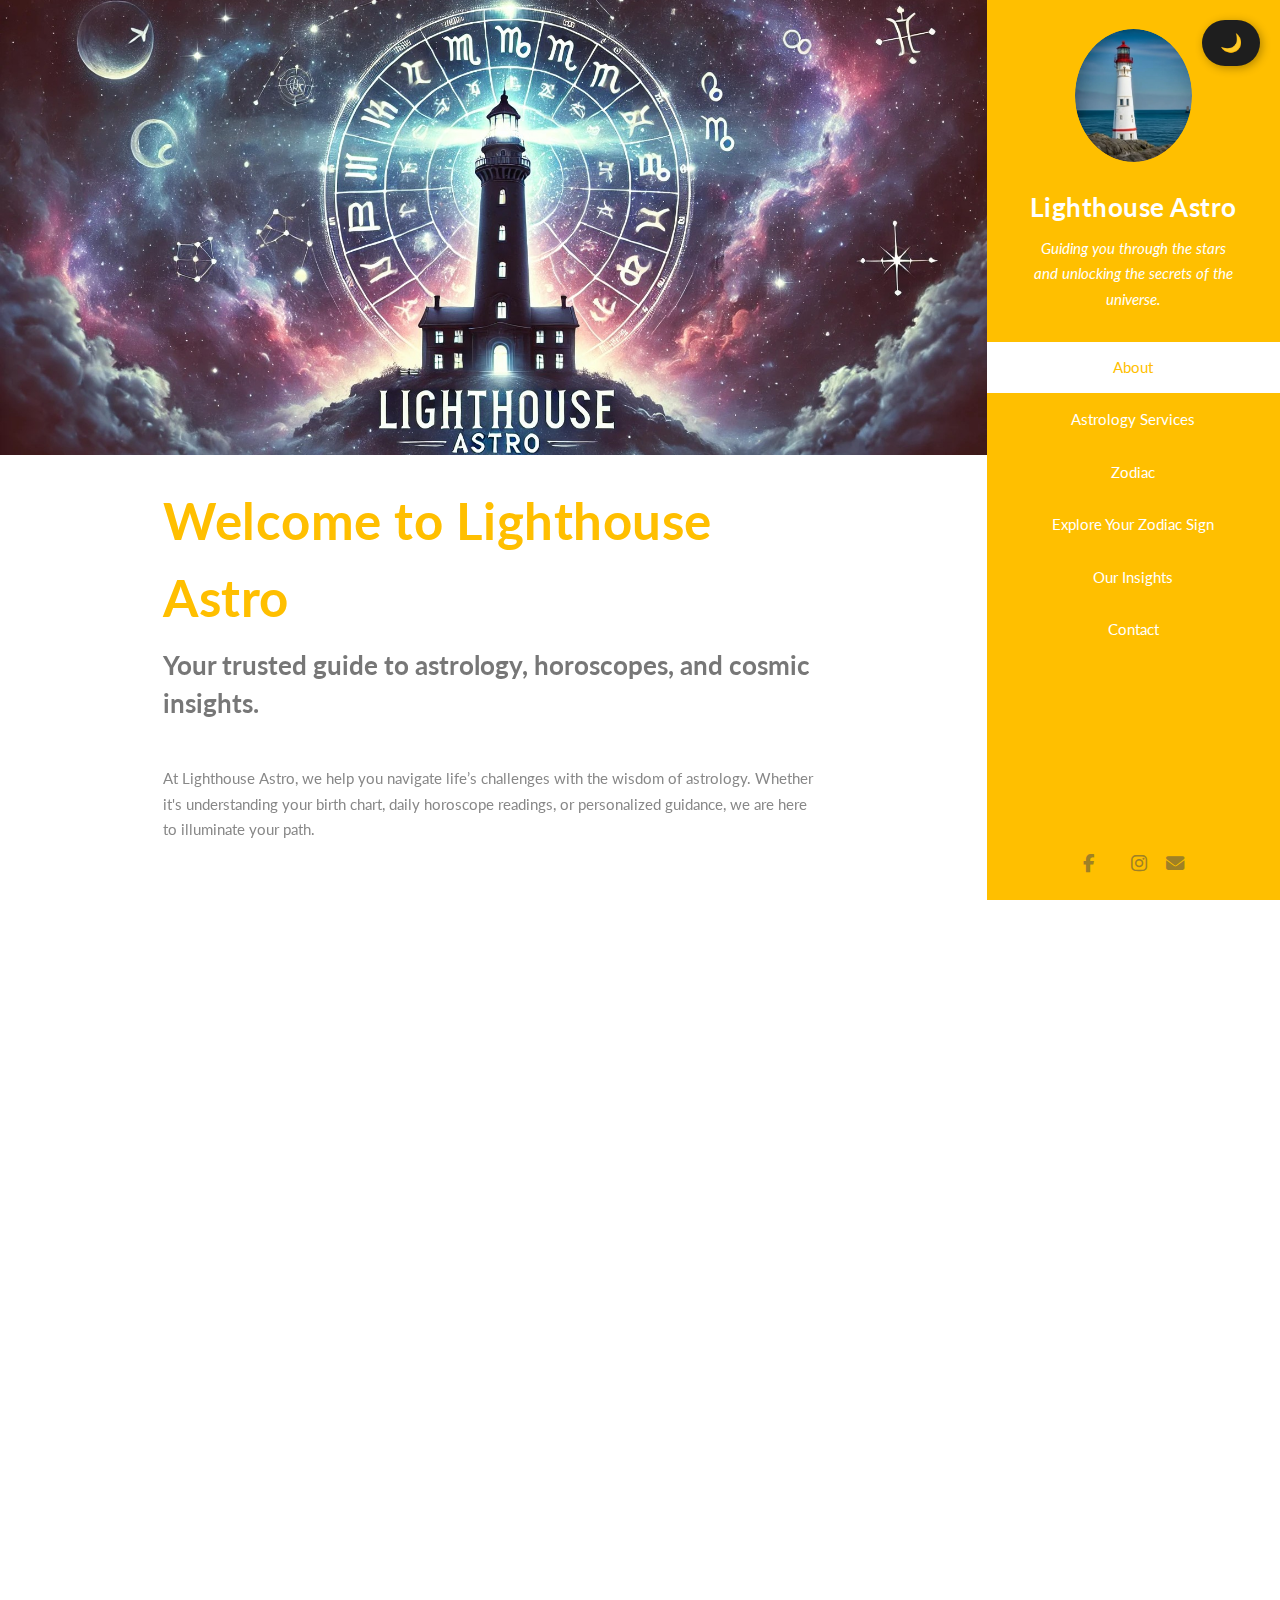
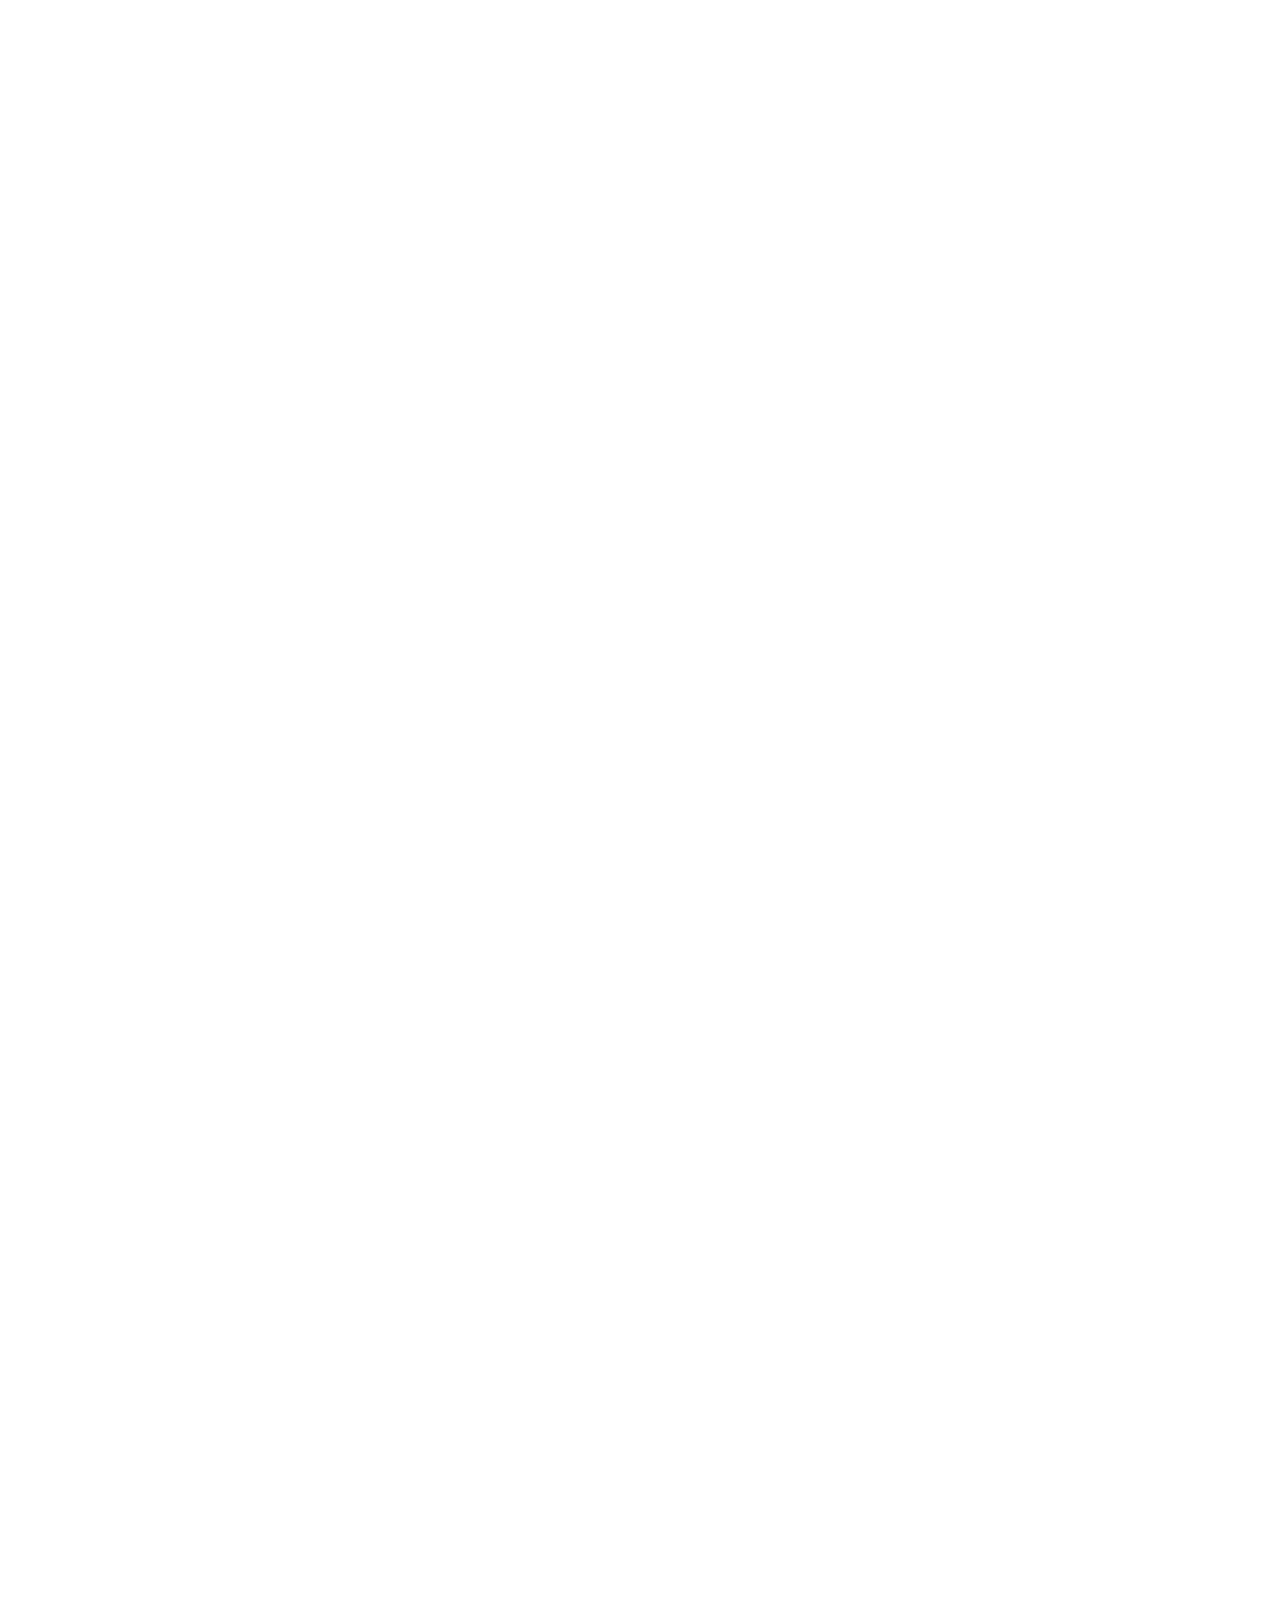
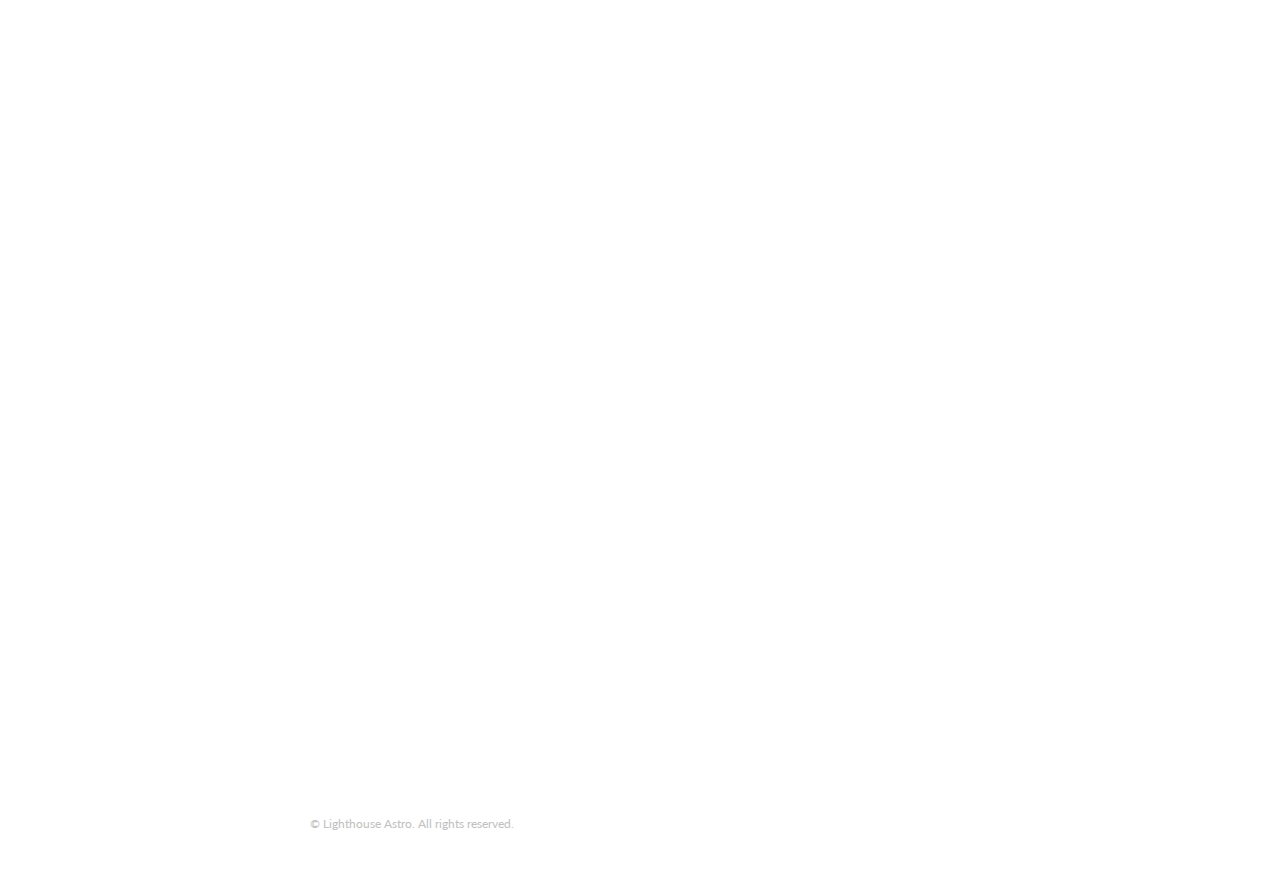
<file: index.html>
<!DOCTYPE HTML>
<html lang="en">
  <head>
    <!-- Basic Meta Tags -->
    <meta charset="utf-8">
    <title>Lighthouse Astro - Astrology Guidance</title>
    <meta name="viewport" content="width=device-width, initial-scale=1">

    <!-- SEO Meta Tags -->
    <meta name="description" content="Lighthouse Astro offers astrology guidance, personalized horoscope readings, and cosmic insights to help you navigate life.">
    <meta name="keywords" content="astrology, horoscope, zodiac, cosmic insights, astrology guidance, birth chart">
    <meta name="robots" content="index, follow">

    <!-- Open Graph Tags for Social Sharing -->
    <meta property="og:title" content="Lighthouse Astro - Astrology Guidance">
    <meta property="og:description" content="Your trusted guide to astrology, horoscopes, and cosmic insights.">
    <meta property="og:image" content="https://lighthouseastro.com/images/banner.jpg">
    <meta property="og:url" content="https://lighthouseastro.com">
    <meta property="og:type" content="website">

    <!-- Twitter Card Tags -->
    <meta name="twitter:card" content="summary_large_image">
    <meta name="twitter:title" content="Lighthouse Astro - Astrology Guidance">
    <meta name="twitter:description" content="Discover personalized horoscope readings and cosmic insights.">
    <meta name="twitter:image" content="https://lighthouseastro.com/images/banner.jpg">

    <!-- Canonical URL -->
    <link rel="canonical" href="https://lighthouseastro.com">

    <!-- Stylesheets -->
    <link rel="stylesheet" href="assets/css/main.css">
    <link rel="stylesheet" href="https://cdnjs.cloudflare.com/ajax/libs/font-awesome/6.4.2/css/all.min.css">

    <!-- Structured Data (JSON-LD) -->
    <script type="application/ld+json">
    {
      "@context": "https://schema.org",
      "@type": "Organization",
      "name": "Lighthouse Astro",
      "url": "https://lighthouseastro.com",
      "logo": "https://lighthouseastro.com/images/logo.png",
      "sameAs": [
        "https://www.facebook.com/lighthouseastro",
        "https://x.com/lighthouseastro",
        "https://www.instagram.com/lighthouseastro"
      ],
      "contactPoint": {
        "@type": "ContactPoint",
        "telephone": "+1-555-555-5555",
        "contactType": "customer service",
        "areaServed": "US"
      }
    }
    </script>

    <!-- Google reCAPTCHA API -->
    <script src="https://www.google.com/recaptcha/api.js" async defer></script>
  </head>
  <body class="is-preload">
    <!-- HEADER SECTION -->
    <section id="header" role="banner">
      <header>
        <!-- Avatar Image -->
        <span class="image avatar">
          <img src="images/avatar.jpg" alt="Astrology Avatar">
        </span>
        <!-- Site Logo -->
        <h1 id="logo"><a href="#">Lighthouse Astro</a></h1>
        <!-- Tagline -->
        <p>Guiding you through the stars<br>and unlocking the secrets of the universe.</p>
      </header>

      <!-- Navigation Menu -->
      <nav id="nav" aria-label="Main Navigation">
        <ul>
          <li><a href="#one" class="active">About</a></li>
          <li><a href="#two">Astrology Services</a></li>
          <li><a href="#three">Zodiac</a></li>
          <li><a href="#four">Explore Your Zodiac Sign</a></li>
          <li><a href="#five">Our Insights</a></li>
          <li><a href="#six">Contact</a></li>
        </ul>
        <!-- Dark Mode Toggle Button -->
        <button id="dark-mode-toggle" aria-label="Toggle Dark Mode">🌙</button>
      </nav>

      <!-- Social Links (in Header Footer) -->
      <footer>
        <ul class="icons">
          <li>
            <a href="https://www.facebook.com/share/1EdR69F4Dr/" class="icon brands fa-facebook-f" target="_blank" aria-label="Facebook">
              <span class="label">Facebook</span>
            </a>
          </li>
          <li>
            <a href="https://x.com/lighthouseastro" class="icon brands fa-x-twitter" target="_blank" aria-label="X">
              <span class="label">X</span>
            </a>
          </li>
          <li>
            <a href="https://www.instagram.com/lighthouseastro" class="icon brands fa-instagram" target="_blank" aria-label="Instagram">
              <span class="label">Instagram</span>
            </a>
          </li>
          <li>
            <a href="mailto:lighthouseastro@gmail.com?subject=Astrology%20Inquiry&body=Hello,%20I%20want%20to%20know%20more%20about..." class="icon solid fa-envelope" target="_blank" aria-label="Email">
              <span class="label">Email</span>
            </a>
          </li>
        </ul>
      </footer>
    </section>

    <!-- MAIN WRAPPER -->
    <div id="wrapper">
      <!-- MAIN CONTENT -->
      <div id="main">
        <!-- ABOUT US SECTION -->
        <section id="one" class="fade-in">
          <div class="image main" data-position="center">
            <img src="images/banner.jpg" alt="Astrology Banner">
          </div>
          <div class="container">
            <header class="major">
              <h2>Welcome to Lighthouse Astro</h2>
              <p>Your trusted guide to astrology, horoscopes, and cosmic insights.</p>
            </header>
            <p>
              At Lighthouse Astro, we help you navigate life’s challenges with the wisdom of astrology.
              Whether it's understanding your birth chart, daily horoscope readings, or personalized guidance,
              we are here to illuminate your path.
            </p>
          </div>
        </section>

        <!-- ASTROLOGY SERVICES SECTION -->
        <section id="two" class="fade-in">
          <div class="container">
            <h3>Our Astrology Services</h3>
            <p>Discover how the stars influence your life with our expert insights.</p>
            <ul class="feature-icons">
              <li class="icon solid fa-star">Personalized Horoscope Readings</li>
              <li class="icon solid fa-moon">Daily & Weekly Predictions</li>
              <li class="icon solid fa-heart">Love & Relationship Compatibility</li>
              <li class="icon solid fa-briefcase">Career & Financial Guidance</li>
              <li class="icon solid fa-globe">Vedic & Western Astrology</li>
              <li class="icon solid fa-lightbulb">Spiritual & Energy Readings</li>
            </ul>
          </div>
        </section>

        <!-- ZODIAC SIGNS SECTION -->
        <section id="three" class="fade-in">
          <div class="container">
            <h3>Explore Your Zodiac Sign</h3>
            <p>Discover personality traits, compatibilities, and horoscopes for each zodiac sign.</p>
            <div class="zodiac-grid">
              <a href="#" class="zodiac-item" title="March 21 - April 19 | Bold, ambitious, and confident.">♈ Aries</a>
              <a href="#" class="zodiac-item" title="April 20 - May 20 | Reliable, patient, and practical.">♉ Taurus</a>
              <a href="#" class="zodiac-item" title="May 21 - June 20 | Curious, adaptable, and outgoing.">♊ Gemini</a>
              <a href="#" class="zodiac-item" title="June 21 - July 22 | Sensitive, caring, and intuitive.">♋ Cancer</a>
              <a href="#" class="zodiac-item" title="July 23 - August 22 | Confident, charismatic, and creative.">♌ Leo</a>
              <a href="#" class="zodiac-item" title="August 23 - September 22 | Analytical, practical, and diligent.">♍ Virgo</a>
              <a href="#" class="zodiac-item" title="September 23 - October 22 | Diplomatic, fair, and sociable.">♎ Libra</a>
              <a href="#" class="zodiac-item" title="October 23 - November 21 | Passionate, brave, and resourceful.">♏ Scorpio</a>
              <a href="#" class="zodiac-item" title="November 22 - December 21 | Adventurous, optimistic, and independent.">♐ Sagittarius</a>
              <a href="#" class="zodiac-item" title="December 22 - January 19 | Responsible, disciplined, and strategic.">♑ Capricorn</a>
              <a href="#" class="zodiac-item" title="January 20 - February 18 | Innovative, humanitarian, and original.">♒ Aquarius</a>
              <a href="#" class="zodiac-item" title="February 19 - March 20 | Compassionate, artistic, and intuitive.">♓ Pisces</a>
            </div>
          </div>
        </section>

        <!-- "KNOW MORE ABOUT YOURSELF" BUTTON SECTION -->
        <section id="four" class="fade-in">
          <div class="container">
            <h3>Explore Your Zodiac Sign</h3>
            <h4>Know More About Yourself</h4>
            <p>Choose from our interactive tools to delve deeper into your astrological profile.</p>
        
            <!-- Button Group for Various Tools (using .actions for hover effects) -->
            <div class="actions tool-buttons">
              <a href="compatibility.html" class="button primary">Astrological Compatibility Calculator</a>
              <a href="zodiac-quiz.html" class="button primary">Interactive Zodiac Quiz</a>
              <!-- Additional buttons can be added here -->
            </div>
          </div>
        </section>

        <!-- OUR INSIGHTS SECTION -->
        <section id="five" class="fade-in">
          <div class="container">
            <h3>Our Astrological Insights</h3>
            <p>Unlock the wisdom of the cosmos with our latest astrology insights.</p>
            <div class="features">
              <article>
                <a href="#" class="image"><img src="images/pic01.jpg" alt="Zodiac Signs"></a>
                <div class="inner">
                  <h4>The Power of Your Zodiac Sign</h4>
                  <p>Understand the strengths and challenges associated with your sun sign.</p>
                </div>
              </article>
              <article>
                <a href="#" class="image"><img src="images/pic02.jpg" alt="Planets & Houses"></a>
                <div class="inner">
                  <h4>How Planets Shape Your Life</h4>
                  <p>Learn how planetary transits influence your destiny.</p>
                </div>
              </article>
              <article>
                <a href="#" class="image"><img src="images/pic03.jpg" alt="Tarot & Numerology"></a>
                <div class="inner">
                  <h4>Numerology & Tarot Readings</h4>
                  <p>Decode the hidden messages in numbers and tarot cards.</p>
                </div>
              </article>
            </div>
          </div>
        </section>

        <!-- CONTACT US SECTION -->
        <section id="six" class="fade-in">
          <div class="container">
            <h3>Contact Us</h3>
            <p>Have questions about your horoscope or astrological chart? Reach out to us!</p>
            <form id="contact-form" method="POST" action="https://script.google.com/macros/s/AKfycbw33G3AZEuxFF8zAPKjlJGMSciK-UkcPGnTZeAFFKTBDL9YFjJX4164zszl-3oYv62z/exec">
              <div class="row gtr-uniform">
                <div class="col-6 col-12-xsmall">
                  <input type="text" name="name" id="name" placeholder="Name" required>
                </div>
                <div class="col-6 col-12-xsmall">
                  <input type="email" name="email" id="email" placeholder="Email" required>
                </div>
                <div class="col-12">
                  <input type="text" name="subject" id="subject" placeholder="Subject" autocomplete="off" required>
                </div>
                <div class="col-12">
                  <textarea name="message" id="message" placeholder="Your Message" rows="6" style="resize: none;" required></textarea>
                </div>
                <!-- reCAPTCHA Widget -->
                <div class="col-12">
                  <div class="g-recaptcha" data-sitekey="6LexEOkqAAAAAEvnuHFUcV8Ub-IoDpRUeL40-ak4" data-theme="light"></div>
                </div>
                <div class="col-12">
                  <ul class="actions">
                    <li><button type="submit" class="primary">Send Message</button></li>
                    <li><button type="reset">Reset</button></li>
                  </ul>
                </div>
              </div>
            </form>
            <p id="response-message"></p>
          </div>
        </section>
      </div>
    </div>

    <!-- APPOINTMENT SECTION (Commented Out for Future Use) -->
    <!--
    <section id="appointment">
      <div class="container">
        <h3>Book an Appointment</h3>
        <p>Schedule your astrology session with us.</p>
        <a href="https://calendly.com/lighthouseastro/astro-consultancy" target="_blank" class="button primary">
          Book Appointment
        </a>
      </div>
    </section>
    -->

    <!-- FOOTER SECTION -->
    <footer id="footer">
      <div class="container">
        <ul class="copyright">
          <li>&copy; Lighthouse Astro. All rights reserved.</li>
        </ul>
      </div>
    </footer>

    <!-- JAVASCRIPT FILES (External libraries and custom scripts) -->
    <script src="assets/js/script.js" defer></script>
    <script src="assets/js/jquery.min.js" defer></script>
    <script src="assets/js/jquery.scrollex.min.js" defer></script>
    <script src="assets/js/jquery.scrolly.min.js" defer></script>
    <script src="assets/js/browser.min.js" defer></script>
    <script src="assets/js/breakpoints.min.js" defer></script>
    <script src="assets/js/util.js" defer></script>
    <script src="assets/js/main.js" defer></script>
  </body>
</html>
</file>
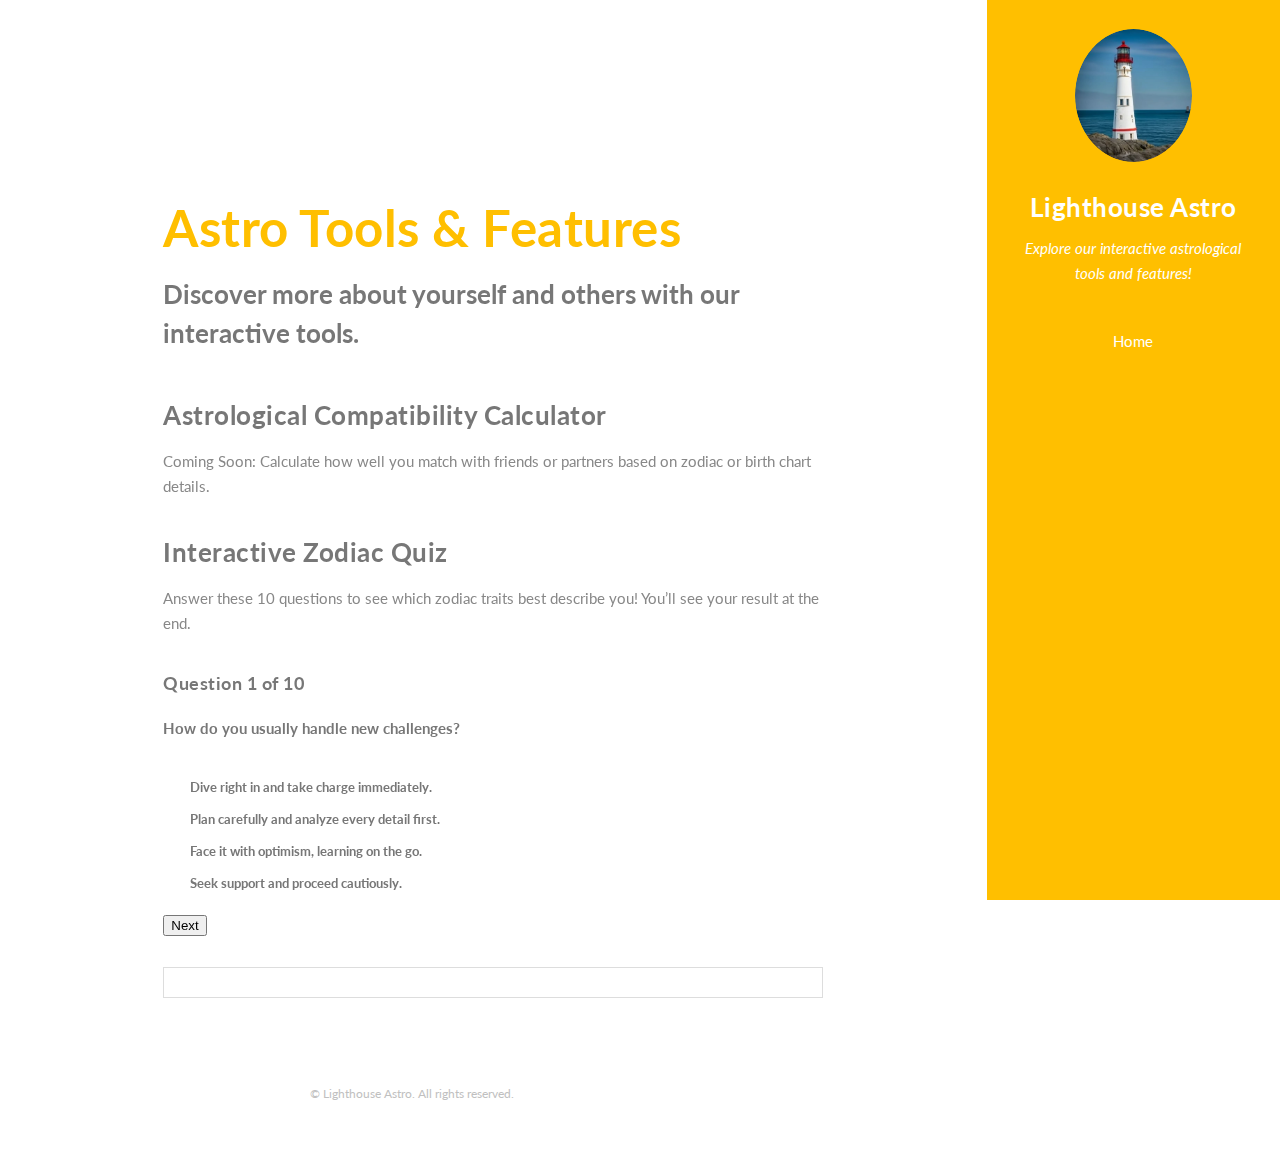
<file: zodiac-quiz.html>
<!DOCTYPE HTML>
<html lang="en">
  <head>
    <!-- Basic Meta Tags -->
    <meta charset="utf-8">
    <title>Lighthouse Astro - Astro Tools</title>
    <meta name="viewport" content="width=device-width, initial-scale=1">

    <!-- SEO Meta Tags (adapt as needed) -->
    <meta name="description" content="Discover interactive astrological tools and features to learn more about yourself at Lighthouse Astro.">
    <meta name="keywords" content="astrology, horoscope, zodiac, compatibility, quiz, astrology tools, birth chart">
    <meta name="robots" content="index, follow">

    <!-- Stylesheets -->
    <link rel="stylesheet" href="assets/css/main.css">
    <link rel="stylesheet" href="https://cdnjs.cloudflare.com/ajax/libs/font-awesome/6.4.2/css/all.min.css">
  </head>
  <body class="is-preload">
    <!-- HEADER SECTION -->
    <section id="header" role="banner">
      <header>
        <!-- Avatar / Logo -->
        <span class="image avatar">
          <img src="images/avatar.jpg" alt="Astrology Avatar">
        </span>
        <h1 id="logo"><a href="index.html">Lighthouse Astro</a></h1>
        <p>Explore our interactive astrological tools and features!</p>
      </header>
      <!-- Navigation: Link back to Home -->
      <nav id="nav">
        <ul>
          <li><a href="index.html">Home</a></li>
          <!-- Additional links can be added if needed -->
        </ul>
      </nav>
    </section>

    <!-- MAIN WRAPPER -->
    <div id="wrapper">
      <!-- MAIN CONTENT -->
      <div id="main">
        <!-- Astro Tools & Features Section -->
        <section id="astro-tools" class="fade-in">
          <div class="container">
            <header class="major">
              <h2>Astro Tools & Features</h2>
              <p>Discover more about yourself and others with our interactive tools.</p>
            </header>

            <!-- 1. Astrological Compatibility Calculator (Placeholder) -->
            <section id="compatibility-calculator">
              <h3>Astrological Compatibility Calculator</h3>
              <p>Coming Soon: Calculate how well you match with friends or partners based on zodiac or birth chart details.</p>
            </section>

            <!-- 2. Interactive Zodiac Quiz -->
            <section id="zodiac-quiz">
              <h3>Interactive Zodiac Quiz</h3>
              <p>Answer these 10 questions to see which zodiac traits best describe you! You’ll see your result at the end.</p>
              
              <!-- Quiz Container -->
              <div id="quiz-container">
                <!-- Quiz Step 1 -->
                <div class="quiz-step active">
                  <h4>Question 1 of 10</h4>
                  <p><strong>How do you usually handle new challenges?</strong></p>
                  <label>
                    <input type="radio" name="q1" value="Aries" required>
                    Dive right in and take charge immediately.
                  </label>
                  <label>
                    <input type="radio" name="q1" value="Virgo">
                    Plan carefully and analyze every detail first.
                  </label>
                  <label>
                    <input type="radio" name="q1" value="Sagittarius">
                    Face it with optimism, learning on the go.
                  </label>
                  <label>
                    <input type="radio" name="q1" value="Cancer">
                    Seek support and proceed cautiously.
                  </label>
                  <div class="quiz-nav">
                    <button type="button" class="next-btn">Next</button>
                  </div>
                </div>
  
                <!-- Quiz Step 2 -->
                <div class="quiz-step">
                  <h4>Question 2 of 10</h4>
                  <p><strong>How do you like to spend your free time?</strong></p>
                  <label>
                    <input type="radio" name="q2" value="Leo" required>
                    Socializing or performing—I love being in the spotlight.
                  </label>
                  <label>
                    <input type="radio" name="q2" value="Taurus">
                    Relaxing at home, enjoying comfort and good food.
                  </label>
                  <label>
                    <input type="radio" name="q2" value="Gemini">
                    Exploring new hobbies or learning something different.
                  </label>
                  <label>
                    <input type="radio" name="q2" value="Pisces">
                    Immersing myself in art, music, or creative pursuits.
                  </label>
                  <div class="quiz-nav">
                    <button type="button" class="prev-btn">Previous</button>
                    <button type="button" class="next-btn">Next</button>
                  </div>
                </div>
  
                <!-- Quiz Step 3 -->
                <div class="quiz-step">
                  <h4>Question 3 of 10</h4>
                  <p><strong>Which best describes your communication style?</strong></p>
                  <label>
                    <input type="radio" name="q3" value="Gemini" required>
                    Talkative and expressive, I love exchanging ideas.
                  </label>
                  <label>
                    <input type="radio" name="q3" value="Libra">
                    Diplomatic, I always seek balance and harmony.
                  </label>
                  <label>
                    <input type="radio" name="q3" value="Scorpio">
                    Intense and honest, sometimes secretive.
                  </label>
                  <label>
                    <input type="radio" name="q3" value="Aquarius">
                    Innovative and direct, I appreciate unique perspectives.
                  </label>
                  <div class="quiz-nav">
                    <button type="button" class="prev-btn">Previous</button>
                    <button type="button" class="next-btn">Next</button>
                  </div>
                </div>
  
                <!-- Quiz Step 4 -->
                <div class="quiz-step">
                  <h4>Question 4 of 10</h4>
                  <p><strong>What is your approach to relationships and friendships?</strong></p>
                  <label>
                    <input type="radio" name="q4" value="Libra" required>
                    I value harmony and fairness in every connection.
                  </label>
                  <label>
                    <input type="radio" name="q4" value="Aries">
                    I’m passionate and spontaneous, sometimes impatient.
                  </label>
                  <label>
                    <input type="radio" name="q4" value="Capricorn">
                    I invest time carefully, expecting loyalty and long-term commitment.
                  </label>
                  <label>
                    <input type="radio" name="q4" value="Pisces">
                    I’m empathetic, sometimes overly sensitive to others’ feelings.
                  </label>
                  <div class="quiz-nav">
                    <button type="button" class="prev-btn">Previous</button>
                    <button type="button" class="next-btn">Next</button>
                  </div>
                </div>
  
                <!-- Quiz Step 5 -->
                <div class="quiz-step">
                  <h4>Question 5 of 10</h4>
                  <p><strong>How do you handle conflicts?</strong></p>
                  <label>
                    <input type="radio" name="q5" value="Scorpio" required>
                    I confront issues directly and passionately.
                  </label>
                  <label>
                    <input type="radio" name="q5" value="Taurus">
                    I can be stubborn but prefer to avoid drama.
                  </label>
                  <label>
                    <input type="radio" name="q5" value="Leo">
                    I stand my ground confidently, defending my pride.
                  </label>
                  <label>
                    <input type="radio" name="q5" value="Aquarius">
                    I try to stay logical and detached, seeking a fair resolution.
                  </label>
                  <div class="quiz-nav">
                    <button type="button" class="prev-btn">Previous</button>
                    <button type="button" class="next-btn">Next</button>
                  </div>
                </div>
  
                <!-- Quiz Step 6 -->
                <div class="quiz-step">
                  <h4>Question 6 of 10</h4>
                  <p><strong>What motivates you the most?</strong></p>
                  <label>
                    <input type="radio" name="q6" value="Capricorn" required>
                    Achieving goals through discipline and perseverance.
                  </label>
                  <label>
                    <input type="radio" name="q6" value="Sagittarius">
                    Freedom, adventure, and exploring new horizons.
                  </label>
                  <label>
                    <input type="radio" name="q6" value="Cancer">
                    Emotional security and caring for loved ones.
                  </label>
                  <label>
                    <input type="radio" name="q6" value="Gemini">
                    Variety, mental stimulation, and constant learning.
                  </label>
                  <div class="quiz-nav">
                    <button type="button" class="prev-btn">Previous</button>
                    <button type="button" class="next-btn">Next</button>
                  </div>
                </div>
  
                <!-- Quiz Step 7 -->
                <div class="quiz-step">
                  <h4>Question 7 of 10</h4>
                  <p><strong>How do you respond to sudden changes or surprises?</strong></p>
                  <label>
                    <input type="radio" name="q7" value="Taurus" required>
                    I resist change initially, preferring stability.
                  </label>
                  <label>
                    <input type="radio" name="q7" value="Gemini">
                    I adapt quickly and see it as an exciting opportunity.
                  </label>
                  <label>
                    <input type="radio" name="q7" value="Scorpio">
                    I handle it quietly but intensely, seeking to transform the situation.
                  </label>
                  <label>
                    <input type="radio" name="q7" value="Leo">
                    I take charge and try to keep a positive outlook.
                  </label>
                  <div class="quiz-nav">
                    <button type="button" class="prev-btn">Previous</button>
                    <button type="button" class="next-btn">Next</button>
                  </div>
                </div>
  
                <!-- Quiz Step 8 -->
                <div class="quiz-step">
                  <h4>Question 8 of 10</h4>
                  <p><strong>Which statement resonates with you the most?</strong></p>
                  <label>
                    <input type="radio" name="q8" value="Aquarius" required>
                    I believe in individuality and breaking conventional norms.
                  </label>
                  <label>
                    <input type="radio" name="q8" value="Virgo">
                    I find satisfaction in being productive and helpful to others.
                  </label>
                  <label>
                    <input type="radio" name="q8" value="Libra">
                    I strive for fairness and equality in all relationships.
                  </label>
                  <label>
                    <input type="radio" name="q8" value="Aries">
                    I love a good challenge and thrive under pressure.
                  </label>
                  <div class="quiz-nav">
                    <button type="button" class="prev-btn">Previous</button>
                    <button type="button" class="next-btn">Next</button>
                  </div>
                </div>
  
                <!-- Quiz Step 9 -->
                <div class="quiz-step">
                  <h4>Question 9 of 10</h4>
                  <p><strong>How would your friends describe you?</strong></p>
                  <label>
                    <input type="radio" name="q9" value="Pisces" required>
                    Empathetic, artistic, and sometimes lost in thought.
                  </label>
                  <label>
                    <input type="radio" name="q9" value="Cancer">
                    Nurturing, protective, and family-oriented.
                  </label>
                  <label>
                    <input type="radio" name="q9" value="Aries">
                    Bold, energetic, and always on the move.
                  </label>
                  <label>
                    <input type="radio" name="q9" value="Capricorn">
                    Ambitious, dependable, and occasionally too serious.
                  </label>
                  <div class="quiz-nav">
                    <button type="button" class="prev-btn">Previous</button>
                    <button type="button" class="next-btn">Next</button>
                  </div>
                </div>
  
                <!-- Quiz Step 10 -->
                <div class="quiz-step">
                  <h4>Question 10 of 10</h4>
                  <p><strong>What's your biggest strength?</strong></p>
                  <label>
                    <input type="radio" name="q10" value="Sagittarius" required>
                    My optimism and free spirit.
                  </label>
                  <label>
                    <input type="radio" name="q10" value="Taurus">
                    My unwavering patience and reliability.
                  </label>
                  <label>
                    <input type="radio" name="q10" value="Scorpio">
                    My intense focus and passion.
                  </label>
                  <label>
                    <input type="radio" name="q10" value="Leo">
                    My confident, creative flair.
                  </label>
                  <div class="quiz-nav">
                    <button type="button" class="prev-btn">Previous</button>
                    <!-- Finish button calculates the result -->
                    <button type="submit" class="finish-btn primary">Finish</button>
                  </div>
                </div>
              </div>
  
              <!-- Quiz Result Display -->
              <div id="quiz-result" class="quiz-result"></div>
            </div>
          </div>
        </section>

        <!-- End of Astro Tools Sections -->
      </div>
    </div>

    <!-- FOOTER SECTION -->
    <footer id="footer">
      <div class="container">
        <ul class="copyright">
          <li>&copy; Lighthouse Astro. All rights reserved.</li>
        </ul>
      </div>
    </footer>

    <!-- JavaScript Files -->
    <script src="assets/js/script.js" defer></script>
    <script src="assets/js/quiz.js" defer></script>
  </body>
</html>
</file>
<file: assets/css/main.css>
/* ===== Imports ===== */
@import url("fontawesome-all.min.css");
@import url("https://fonts.googleapis.com/css?family=Lato:400,400italic,700,700italic|Source+Code+Pro:400");

/*
    Made by Roltres
*/

/* ===== Global Reset ===== */
html, body, div, span, applet, object, iframe, h1, h2, h3, h4, h5, h6, 
p, blockquote, pre, a, abbr, acronym, address, big, cite, code, del, dfn, 
em, img, ins, kbd, q, s, samp, small, strike, strong, sub, sup, tt, var, 
b, u, i, center, dl, dt, dd, ol, ul, li, fieldset, form, label, legend, 
table, caption, tbody, tfoot, thead, tr, th, td, article, aside, canvas, 
details, embed, figure, figcaption, footer, header, hgroup, menu, nav, 
output, ruby, section, summary, time, mark, audio, video {
    margin: 0;
    padding: 0;
    border: 0;
    font-size: 100%;
    font: inherit;
    vertical-align: baseline;
}

/* ===== Layout Defaults ===== */
article, aside, details, figcaption, figure, footer, header, 
hgroup, menu, nav, section {
    display: block;
}

body {
    line-height: 1;
    -webkit-text-size-adjust: none;
    background: #fff;
}

/* ===== Lists ===== */
ol, ul {
    list-style: none;
}

/* ===== Blockquotes ===== */
blockquote, q {
    quotes: none;
}

blockquote:before, blockquote:after, 
q:before, q:after {
    content: '';
    content: none;
}

/* ===== Tables ===== */
table {
    border-collapse: collapse;
    border-spacing: 0;
}

/* ===== Forms & Inputs ===== */
mark {
    background-color: transparent;
    color: inherit;
}

input::-moz-focus-inner {
    border: 0;
    padding: 0;
}

input, select, textarea {
    -moz-appearance: none;
    -webkit-appearance: none;
    -ms-appearance: none;
    appearance: none;
}

/* ===== Box Sizing ===== */
html {
    box-sizing: border-box;
}

*, *:before, *:after {
    box-sizing: inherit;
}

/* ===== Preload Animations Disabled ===== */
body.is-preload *, 
body.is-preload *:before, 
body.is-preload *:after {
    animation: none !important;
    transition: none !important;
}

/* ===== Typography & Basic Styles ===== */
body, input, select, textarea {
    color: #888;
    font-family: "Lato", sans-serif;
    font-size: 16pt;
    font-weight: 400;
    line-height: 1.75em;
}

/* ===== Responsive Typography Enhancements ===== */
@media (max-width: 1024px) {
    body, input, select, textarea {
        font-size: 15pt;
    }
}

@media (max-width: 768px) {
    body, input, select, textarea {
        font-size: 14pt;
    }
}

@media (max-width: 480px) {
    body, input, select, textarea {
        font-size: 12pt;
    }
}

/* ===== Links ===== */
a {
    transition: color 0.2s ease-in-out, border-color 0.2s ease-in-out;
    border-bottom: solid 1px #e4e4e4;
    color: inherit;
    text-decoration: none;
}

a:hover {
    border-bottom-color: transparent;
    color: #FFBF00 !important;
}

/* 🔥 Added: Accessibility Focus Styles */
a:focus {
    outline: 2px solid #FFBF00;
    outline-offset: 2px;
}

/* ===== Text Formatting ===== */
strong, b {
    color: #777;
    font-weight: 700;
}

em, i {
    font-style: italic;
}

/* ===== Paragraphs & Headings ===== */
p {
    margin: 0 0 2.25em 0;
}

h1, h2, h3, h4, h5, h6 {
    color: #777;
    font-weight: 700;
    line-height: 1em;
    margin: 0 0 0.5625em 0;
    letter-spacing: 0.5px; /* 🔥 Added: Slight spacing for better readability */
}

h1 a, h2 a, h3 a, h4 a, h5 a, h6 a {
    border: 0;
    color: inherit;
    text-decoration: none;
}

/* ===== Heading Sizes ===== */
h2 { font-size: 2em; line-height: 1.5em; }
h3 { font-size: 1.75em; line-height: 1.5em; }
h4 { font-size: 1.25em; line-height: 1.5em; }
h5 { font-size: 0.9em; line-height: 1.5em; }
h6 { font-size: 0.7em; line-height: 1.5em; }

/* ===== Subscript & Superscript ===== */
sub {
    font-size: 0.8em;
    position: relative;
    top: 0.5em;
}

sup {
    font-size: 0.8em;
    position: relative;
    top: -0.5em;
}

/* ===== Horizontal Rules ===== */
hr {
    border: 0;
    border-bottom: solid 2px #f4f4f4;
    margin: 2.25em 0;
}

hr.major {
    margin: 3.375em 0;
}

/* ===== Blockquotes ===== */
blockquote {
    border-left: solid 8px #e4e4e4;
    font-style: italic;
    margin: 0 0 2.25em 0;
    padding: 0.5em 0 0.5em 2em;
}

/* ===== Code Blocks & Formatting ===== */
code {
    background: #555;
    border-radius: 5px;
    color: #fff;
    font-family: "Source Code Pro", monospace;
    font-size: 0.9em;
    margin: 0 0.25em;
    padding: 0.25em 0.65em;
}

code:hover {
    background: #444; /* 🔥 Added: Subtle hover effect */
    transition: background 0.3s ease-in-out;
}

pre {
    font-family: "Source Code Pro", monospace;
    font-size: 0.9em;
    margin: 0 0 2.25em 0;
}

pre code {
    -webkit-overflow-scrolling: touch;
    display: block;
    line-height: 1.5em;
    overflow-x: auto;
    padding: 1em 1.5em;
}

/* ===== Text Alignment ===== */
.align-left {
    text-align: left;
}

.align-center {
    text-align: center;
}

.align-right {
    text-align: right;
}

/* ===== Responsive Typography Enhancements ===== */
@media (max-width: 1024px) {
    h2 { font-size: 1.75em; }
    h3 { font-size: 1.5em; }
}

@media (max-width: 768px) {
    body, input, select, textarea {
        font-size: 14pt;
    }
}

@media (max-width: 480px) {
    body, input, select, textarea {
        font-size: 12pt;
    }
}


/* ===== Row System ===== */
.row {
    display: flex;
    flex-wrap: wrap;
    box-sizing: border-box;
    align-items: stretch;
}

.row > * {
    box-sizing: border-box;
}

.row.gtr-uniform > * > :last-child {
    margin-bottom: 0;
}

/* ===== Row Alignment ===== */
.row.aln-left { justify-content: flex-start; }
.row.aln-center { justify-content: center; }
.row.aln-right { justify-content: flex-end; }
.row.aln-top { align-items: flex-start; }
.row.aln-middle { align-items: center; }
.row.aln-bottom { align-items: flex-end; }

/* ===== Column Sizing ===== */
.row > .imp { order: -1; }

.row > .col-1 { width: 8.33333%; }
.row > .off-1 { margin-left: 8.33333%; }

.row > .col-2 { width: 16.66667%; }
.row > .off-2 { margin-left: 16.66667%; }

.row > .col-3 { width: 25%; }
.row > .off-3 { margin-left: 25%; }

.row > .col-4 { width: 33.33333%; }
.row > .off-4 { margin-left: 33.33333%; }

.row > .col-5 { width: 41.66667%; }
.row > .off-5 { margin-left: 41.66667%; }

.row > .col-6 { width: 50%; }
.row > .off-6 { margin-left: 50%; }

.row > .col-7 { width: 58.33333%; }
.row > .off-7 { margin-left: 58.33333%; }

.row > .col-8 { width: 66.66667%; }
.row > .off-8 { margin-left: 66.66667%; }

.row > .col-9 { width: 75%; }
.row > .off-9 { margin-left: 75%; }

.row > .col-10 { width: 83.33333%; }
.row > .off-10 { margin-left: 83.33333%; }

.row > .col-11 { width: 91.66667%; }
.row > .off-11 { margin-left: 91.66667%; }

.row > .col-12 { width: 100%; }
.row > .off-12 { margin-left: 100%; }

/* ===== Gutter Spacing ===== */
.row.gtr-0 { margin-left: 0; }
.row.gtr-0 > * { padding: 0; }
.row.gtr-0.gtr-uniform { margin-top: 0; }
.row.gtr-0.gtr-uniform > * { padding-top: 0; }

.row.gtr-25 { margin-left: -0.5em; }
.row.gtr-25 > * { padding-left: 0.5em; }
.row.gtr-25.gtr-uniform { margin-top: -0.5em; }
.row.gtr-25.gtr-uniform > * { padding-top: 0.5em; }

.row.gtr-50 { margin-left: -1em; }
.row.gtr-50 > * { padding-left: 1em; }
.row.gtr-50.gtr-uniform { margin-top: -1em; }
.row.gtr-50.gtr-uniform > * { padding-top: 1em; }

.row { margin-left: -2em; }
.row > * { padding-left: 2em; }
.row.gtr-uniform { margin-top: -2em; }
.row.gtr-uniform > * { padding-top: 2em; }

.row.gtr-150 { margin-left: -3em; }
.row.gtr-150 > * { padding-left: 3em; }
.row.gtr-150.gtr-uniform { margin-top: -3em; }
.row.gtr-150.gtr-uniform > * { padding-top: 3em; }

.row.gtr-200 { margin-left: -4em; }
.row.gtr-200 > * { padding-left: 4em; }
.row.gtr-200.gtr-uniform { margin-top: -4em; }
.row.gtr-200.gtr-uniform > * { padding-top: 4em; }

/* ===== Responsive Enhancements ===== */
@media (max-width: 1024px) {
    .row > .col-1, .row > .off-1 { width: 25%; margin-left: 0; }
    .row > .col-2, .row > .off-2 { width: 50%; margin-left: 0; }
    .row > .col-3, .row > .off-3 { width: 75%; margin-left: 0; }
    .row > .col-4, .row > .off-4 { width: 100%; margin-left: 0; }
}

@media (max-width: 768px) {
    .row > .col-1, .row > .off-1,
    .row > .col-2, .row > .off-2,
    .row > .col-3, .row > .off-3,
    .row > .col-4, .row > .off-4 { width: 100%; margin-left: 0; }
}

@media (max-width: 480px) {
    .row.gtr-uniform { margin-top: -1em; }
    .row.gtr-uniform > * { padding-top: 1em; }
}


@media screen and (max-width: 1680px) {
    /* ===== Row System for X-Large Screens ===== */
    .row {
        display: flex;
        flex-wrap: wrap;
        box-sizing: border-box;
        align-items: stretch;
    }

    .row > * {
        box-sizing: border-box;
    }

    .row.gtr-uniform > * > :last-child {
        margin-bottom: 0;
    }

    /* ===== Row Alignment ===== */
    .row.aln-left { justify-content: flex-start; }
    .row.aln-center { justify-content: center; }
    .row.aln-right { justify-content: flex-end; }
    .row.aln-top { align-items: flex-start; }
    .row.aln-middle { align-items: center; }
    .row.aln-bottom { align-items: flex-end; }

    /* ===== Column Sizing for X-Large Screens ===== */
    .row > .imp-xlarge { order: -1; }

    .row > .col-1-xlarge { width: 8.33333%; }
    .row > .off-1-xlarge { margin-left: 8.33333%; }

    .row > .col-2-xlarge { width: 16.66667%; }
    .row > .off-2-xlarge { margin-left: 16.66667%; }

    .row > .col-3-xlarge { width: 25%; }
    .row > .off-3-xlarge { margin-left: 25%; }

    .row > .col-4-xlarge { width: 33.33333%; }
    .row > .off-4-xlarge { margin-left: 33.33333%; }

    .row > .col-5-xlarge { width: 41.66667%; }
    .row > .off-5-xlarge { margin-left: 41.66667%; }

    .row > .col-6-xlarge { width: 50%; }
    .row > .off-6-xlarge { margin-left: 50%; }

    .row > .col-7-xlarge { width: 58.33333%; }
    .row > .off-7-xlarge { margin-left: 58.33333%; }

    .row > .col-8-xlarge { width: 66.66667%; }
    .row > .off-8-xlarge { margin-left: 66.66667%; }

    .row > .col-9-xlarge { width: 75%; }
    .row > .off-9-xlarge { margin-left: 75%; }

    .row > .col-10-xlarge { width: 83.33333%; }
    .row > .off-10-xlarge { margin-left: 83.33333%; }

    .row > .col-11-xlarge { width: 91.66667%; }
    .row > .off-11-xlarge { margin-left: 91.66667%; }

    .row > .col-12-xlarge { width: 100%; }
    .row > .off-12-xlarge { margin-left: 100%; }

    /* ===== Gutter Spacing ===== */
    .row.gtr-0 { margin-left: 0; }
    .row.gtr-0 > * { padding-left: 0; }
    .row.gtr-0.gtr-uniform { margin-top: 0; }
    .row.gtr-0.gtr-uniform > * { padding-top: 0; }

    .row.gtr-25 { margin-left: -0.5em; }
    .row.gtr-25 > * { padding-left: 0.5em; }
    .row.gtr-25.gtr-uniform { margin-top: -0.5em; }
    .row.gtr-25.gtr-uniform > * { padding-top: 0.5em; }

    .row.gtr-50 { margin-left: -1em; }
    .row.gtr-50 > * { padding-left: 1em; }
    .row.gtr-50.gtr-uniform { margin-top: -1em; }
    .row.gtr-50.gtr-uniform > * { padding-top: 1em; }

    .row { margin-left: -2em; }
    .row > * { padding-left: 2em; }
    .row.gtr-uniform { margin-top: -2em; }
    .row.gtr-uniform > * { padding-top: 2em; }

    .row.gtr-150 { margin-left: -3em; }
    .row.gtr-150 > * { padding-left: 3em; }
    .row.gtr-150.gtr-uniform { margin-top: -3em; }
    .row.gtr-150.gtr-uniform > * { padding-top: 3em; }

    .row.gtr-200 { margin-left: -4em; }
    .row.gtr-200 > * { padding-left: 4em; }
    .row.gtr-200.gtr-uniform { margin-top: -4em; }
    .row.gtr-200.gtr-uniform > * { padding-top: 4em; }

    /* ===== Responsive Enhancements ===== */
    @media (max-width: 1280px) {
        .row > .col-1-xlarge, .row > .off-1-xlarge { width: 25%; margin-left: 0; }
        .row > .col-2-xlarge, .row > .off-2-xlarge { width: 50%; margin-left: 0; }
        .row > .col-3-xlarge, .row > .off-3-xlarge { width: 75%; margin-left: 0; }
        .row > .col-4-xlarge, .row > .off-4-xlarge { width: 100%; margin-left: 0; }
    }

    @media (max-width: 1024px) {
        .row > .col-1-xlarge, .row > .off-1-xlarge,
        .row > .col-2-xlarge, .row > .off-2-xlarge,
        .row > .col-3-xlarge, .row > .off-3-xlarge,
        .row > .col-4-xlarge, .row > .off-4-xlarge { width: 100%; margin-left: 0; }
    }

    @media (max-width: 768px) {
        .row.gtr-uniform { margin-top: -1em; }
        .row.gtr-uniform > * { padding-top: 1em; }
    }
}


@media screen and (max-width: 1280px) {
    /* ===== Row System for Large Screens ===== */
    .row {
        display: flex;
        flex-wrap: wrap;
        box-sizing: border-box;
        align-items: stretch;
    }

    .row > * {
        box-sizing: border-box;
    }

    .row.gtr-uniform > * > :last-child {
        margin-bottom: 0;
    }

    /* ===== Row Alignment ===== */
    .row.aln-left { justify-content: flex-start; }
    .row.aln-center { justify-content: center; }
    .row.aln-right { justify-content: flex-end; }
    .row.aln-top { align-items: flex-start; }
    .row.aln-middle { align-items: center; }
    .row.aln-bottom { align-items: flex-end; }

    /* ===== Column Sizing for Large Screens ===== */
    .row > .imp-large { order: -1; }

    .row > .col-1-large { width: 8.33333%; }
    .row > .off-1-large { margin-left: 8.33333%; }

    .row > .col-2-large { width: 16.66667%; }
    .row > .off-2-large { margin-left: 16.66667%; }

    .row > .col-3-large { width: 25%; }
    .row > .off-3-large { margin-left: 25%; }

    .row > .col-4-large { width: 33.33333%; }
    .row > .off-4-large { margin-left: 33.33333%; }

    .row > .col-5-large { width: 41.66667%; }
    .row > .off-5-large { margin-left: 41.66667%; }

    .row > .col-6-large { width: 50%; }
    .row > .off-6-large { margin-left: 50%; }

    .row > .col-7-large { width: 58.33333%; }
    .row > .off-7-large { margin-left: 58.33333%; }

    .row > .col-8-large { width: 66.66667%; }
    .row > .off-8-large { margin-left: 66.66667%; }

    .row > .col-9-large { width: 75%; }
    .row > .off-9-large { margin-left: 75%; }

    .row > .col-10-large { width: 83.33333%; }
    .row > .off-10-large { margin-left: 83.33333%; }

    .row > .col-11-large { width: 91.66667%; }
    .row > .off-11-large { margin-left: 91.66667%; }

    .row > .col-12-large { width: 100%; }
    .row > .off-12-large { margin-left: 100%; }

    /* ===== Gutter Spacing ===== */
    .row.gtr-0 { margin-left: 0; }
    .row.gtr-0 > * { padding-left: 0; }
    .row.gtr-0.gtr-uniform { margin-top: 0; }
    .row.gtr-0.gtr-uniform > * { padding-top: 0; }

    .row.gtr-25 { margin-left: -0.375em; }
    .row.gtr-25 > * { padding-left: 0.375em; }
    .row.gtr-25.gtr-uniform { margin-top: -0.375em; }
    .row.gtr-25.gtr-uniform > * { padding-top: 0.375em; }

    .row.gtr-50 { margin-left: -0.75em; }
    .row.gtr-50 > * { padding-left: 0.75em; }
    .row.gtr-50.gtr-uniform { margin-top: -0.75em; }
    .row.gtr-50.gtr-uniform > * { padding-top: 0.75em; }

    .row { margin-left: -1.5em; }
    .row > * { padding-left: 1.5em; }
    .row.gtr-uniform { margin-top: -1.5em; }
    .row.gtr-uniform > * { padding-top: 1.5em; }

    .row.gtr-150 { margin-left: -2.25em; }
    .row.gtr-150 > * { padding-left: 2.25em; }
    .row.gtr-150.gtr-uniform { margin-top: -2.25em; }
    .row.gtr-150.gtr-uniform > * { padding-top: 2.25em; }

    .row.gtr-200 { margin-left: -3em; }
    .row.gtr-200 > * { padding-left: 3em; }
    .row.gtr-200.gtr-uniform { margin-top: -3em; }
    .row.gtr-200.gtr-uniform > * { padding-top: 3em; }

    /* ===== Responsive Enhancements ===== */
    @media (max-width: 1024px) {
        .row > .col-1-large, .row > .off-1-large,
        .row > .col-2-large, .row > .off-2-large,
        .row > .col-3-large, .row > .off-3-large,
        .row > .col-4-large, .row > .off-4-large { width: 100%; margin-left: 0; }
    }

    @media (max-width: 768px) {
        .row.gtr-uniform { margin-top: -1em; }
        .row.gtr-uniform > * { padding-top: 1em; }
    }
}


@media screen and (max-width: 1024px) {
    /* ===== Row System for Medium Screens ===== */
    .row {
        display: flex;
        flex-wrap: wrap;
        box-sizing: border-box;
        align-items: stretch;
    }

    .row > * {
        box-sizing: border-box;
    }

    .row.gtr-uniform > * > :last-child {
        margin-bottom: 0;
    }

    /* ===== Row Alignment ===== */
    .row.aln-left { justify-content: flex-start; }
    .row.aln-center { justify-content: center; }
    .row.aln-right { justify-content: flex-end; }
    .row.aln-top { align-items: flex-start; }
    .row.aln-middle { align-items: center; }
    .row.aln-bottom { align-items: flex-end; }

    /* ===== Column Sizing for Medium Screens ===== */
    .row > .imp-medium { order: -1; }

    .row > .col-1-medium { width: 8.33333%; }
    .row > .off-1-medium { margin-left: 8.33333%; }

    .row > .col-2-medium { width: 16.66667%; }
    .row > .off-2-medium { margin-left: 16.66667%; }

    .row > .col-3-medium { width: 25%; }
    .row > .off-3-medium { margin-left: 25%; }

    .row > .col-4-medium { width: 33.33333%; }
    .row > .off-4-medium { margin-left: 33.33333%; }

    .row > .col-5-medium { width: 41.66667%; }
    .row > .off-5-medium { margin-left: 41.66667%; }

    .row > .col-6-medium { width: 50%; }
    .row > .off-6-medium { margin-left: 50%; }

    .row > .col-7-medium { width: 58.33333%; }
    .row > .off-7-medium { margin-left: 58.33333%; }

    .row > .col-8-medium { width: 66.66667%; }
    .row > .off-8-medium { margin-left: 66.66667%; }

    .row > .col-9-medium { width: 75%; }
    .row > .off-9-medium { margin-left: 75%; }

    .row > .col-10-medium { width: 83.33333%; }
    .row > .off-10-medium { margin-left: 83.33333%; }

    .row > .col-11-medium { width: 91.66667%; }
    .row > .off-11-medium { margin-left: 91.66667%; }

    .row > .col-12-medium { width: 100%; }
    .row > .off-12-medium { margin-left: 100%; }

    /* ===== Gutter Spacing ===== */
    .row.gtr-0 { margin-left: 0; }
    .row.gtr-0 > * { padding-left: 0; }
    .row.gtr-0.gtr-uniform { margin-top: 0; }
    .row.gtr-0.gtr-uniform > * { padding-top: 0; }

    .row.gtr-25 { margin-left: -0.375em; }
    .row.gtr-25 > * { padding-left: 0.375em; }
    .row.gtr-25.gtr-uniform { margin-top: -0.375em; }
    .row.gtr-25.gtr-uniform > * { padding-top: 0.375em; }

    .row.gtr-50 { margin-left: -0.75em; }
    .row.gtr-50 > * { padding-left: 0.75em; }
    .row.gtr-50.gtr-uniform { margin-top: -0.75em; }
    .row.gtr-50.gtr-uniform > * { padding-top: 0.75em; }

    .row { margin-left: -1.5em; }
    .row > * { padding-left: 1.5em; }
    .row.gtr-uniform { margin-top: -1.5em; }
    .row.gtr-uniform > * { padding-top: 1.5em; }

    .row.gtr-150 { margin-left: -2.25em; }
    .row.gtr-150 > * { padding-left: 2.25em; }
    .row.gtr-150.gtr-uniform { margin-top: -2.25em; }
    .row.gtr-150.gtr-uniform > * { padding-top: 2.25em; }

    .row.gtr-200 { margin-left: -3em; }
    .row.gtr-200 > * { padding-left: 3em; }
    .row.gtr-200.gtr-uniform { margin-top: -3em; }
    .row.gtr-200.gtr-uniform > * { padding-top: 3em; }

    /* ===== Responsive Enhancements ===== */
    @media (max-width: 768px) {
        .row > .col-1-medium, .row > .off-1-medium,
        .row > .col-2-medium, .row > .off-2-medium,
        .row > .col-3-medium, .row > .off-3-medium,
        .row > .col-4-medium, .row > .off-4-medium { width: 100%; margin-left: 0; }
    }

    @media (max-width: 480px) {
        .row.gtr-uniform { margin-top: -1em; }
        .row.gtr-uniform > * { padding-top: 1em; }
    }
}

@media screen and (max-width: 736px) {
    /* ===== Row System for Small Screens ===== */
    .row {
        display: flex;
        flex-wrap: wrap;
        box-sizing: border-box;
        align-items: stretch;
    }

    .row > * {
        box-sizing: border-box;
    }

    .row.gtr-uniform > * > :last-child {
        margin-bottom: 0;
    }

    /* ===== Row Alignment ===== */
    .row.aln-left { justify-content: flex-start; }
    .row.aln-center { justify-content: center; }
    .row.aln-right { justify-content: flex-end; }
    .row.aln-top { align-items: flex-start; }
    .row.aln-middle { align-items: center; }
    .row.aln-bottom { align-items: flex-end; }

    /* ===== Column Sizing for Small Screens ===== */
    .row > .imp-small { order: -1; }

    .row > .col-1-small { width: 8.33333%; }
    .row > .off-1-small { margin-left: 8.33333%; }

    .row > .col-2-small { width: 16.66667%; }
    .row > .off-2-small { margin-left: 16.66667%; }

    .row > .col-3-small { width: 25%; }
    .row > .off-3-small { margin-left: 25%; }

    .row > .col-4-small { width: 33.33333%; }
    .row > .off-4-small { margin-left: 33.33333%; }

    .row > .col-5-small { width: 41.66667%; }
    .row > .off-5-small { margin-left: 41.66667%; }

    .row > .col-6-small { width: 50%; }
    .row > .off-6-small { margin-left: 50%; }

    .row > .col-7-small { width: 58.33333%; }
    .row > .off-7-small { margin-left: 58.33333%; }

    .row > .col-8-small { width: 66.66667%; }
    .row > .off-8-small { margin-left: 66.66667%; }

    .row > .col-9-small { width: 75%; }
    .row > .off-9-small { margin-left: 75%; }

    .row > .col-10-small { width: 83.33333%; }
    .row > .off-10-small { margin-left: 83.33333%; }

    .row > .col-11-small { width: 91.66667%; }
    .row > .off-11-small { margin-left: 91.66667%; }

    .row > .col-12-small { width: 100%; }
    .row > .off-12-small { margin-left: 100%; }

    /* ===== Gutter Spacing ===== */
    .row.gtr-0 { margin-left: 0; }
    .row.gtr-0 > * { padding-left: 0; }
    .row.gtr-0.gtr-uniform { margin-top: 0; }
    .row.gtr-0.gtr-uniform > * { padding-top: 0; }

    .row.gtr-25 { margin-left: -0.3125em; }
    .row.gtr-25 > * { padding-left: 0.3125em; }
    .row.gtr-25.gtr-uniform { margin-top: -0.3125em; }
    .row.gtr-25.gtr-uniform > * { padding-top: 0.3125em; }

    .row.gtr-50 { margin-left: -0.625em; }
    .row.gtr-50 > * { padding-left: 0.625em; }
    .row.gtr-50.gtr-uniform { margin-top: -0.625em; }
    .row.gtr-50.gtr-uniform > * { padding-top: 0.625em; }

    .row { margin-left: -1.25em; }
    .row > * { padding-left: 1.25em; }
    .row.gtr-uniform { margin-top: -1.25em; }
    .row.gtr-uniform > * { padding-top: 1.25em; }

    .row.gtr-150 { margin-left: -1.875em; }
    .row.gtr-150 > * { padding-left: 1.875em; }
    .row.gtr-150.gtr-uniform { margin-top: -1.875em; }
    .row.gtr-150.gtr-uniform > * { padding-top: 1.875em; }

    .row.gtr-200 { margin-left: -2.5em; }
    .row.gtr-200 > * { padding-left: 2.5em; }
    .row.gtr-200.gtr-uniform { margin-top: -2.5em; }
    .row.gtr-200.gtr-uniform > * { padding-top: 2.5em; }

    /* ===== Responsive Enhancements ===== */
    @media (max-width: 480px) {
        .row > .col-1-small, .row > .off-1-small,
        .row > .col-2-small, .row > .off-2-small,
        .row > .col-3-small, .row > .off-3-small,
        .row > .col-4-small, .row > .off-4-small { width: 100%; margin-left: 0; }
    }
}


@media screen and (max-width: 480px) {
    /* ===== Row System for Extra Small Screens ===== */
    .row {
        display: flex;
        flex-wrap: wrap;
        box-sizing: border-box;
        align-items: stretch;
    }

    .row > * {
        box-sizing: border-box;
    }

    .row.gtr-uniform > * > :last-child {
        margin-bottom: 0;
    }

    /* ===== Row Alignment ===== */
    .row.aln-left { justify-content: flex-start; }
    .row.aln-center { justify-content: center; }
    .row.aln-right { justify-content: flex-end; }
    .row.aln-top { align-items: flex-start; }
    .row.aln-middle { align-items: center; }
    .row.aln-bottom { align-items: flex-end; }

    /* ===== Column Sizing for Extra Small Screens ===== */
    .row > .imp-xsmall { order: -1; }

    .row > .col-1-xsmall { width: 8.33333%; }
    .row > .off-1-xsmall { margin-left: 8.33333%; }

    .row > .col-2-xsmall { width: 16.66667%; }
    .row > .off-2-xsmall { margin-left: 16.66667%; }

    .row > .col-3-xsmall { width: 25%; }
    .row > .off-3-xsmall { margin-left: 25%; }

    .row > .col-4-xsmall { width: 33.33333%; }
    .row > .off-4-xsmall { margin-left: 33.33333%; }

    .row > .col-5-xsmall { width: 41.66667%; }
    .row > .off-5-xsmall { margin-left: 41.66667%; }

    .row > .col-6-xsmall { width: 50%; }
    .row > .off-6-xsmall { margin-left: 50%; }

    .row > .col-7-xsmall { width: 58.33333%; }
    .row > .off-7-xsmall { margin-left: 58.33333%; }

    .row > .col-8-xsmall { width: 66.66667%; }
    .row > .off-8-xsmall { margin-left: 66.66667%; }

    .row > .col-9-xsmall { width: 75%; }
    .row > .off-9-xsmall { margin-left: 75%; }

    .row > .col-10-xsmall { width: 83.33333%; }
    .row > .off-10-xsmall { margin-left: 83.33333%; }

    .row > .col-11-xsmall { width: 91.66667%; }
    .row > .off-11-xsmall { margin-left: 91.66667%; }

    .row > .col-12-xsmall { width: 100%; }
    .row > .off-12-xsmall { margin-left: 100%; }

    /* ===== Gutter Spacing ===== */
    .row.gtr-0 { margin-left: 0; }
    .row.gtr-0 > * { padding-left: 0; }
    .row.gtr-0.gtr-uniform { margin-top: 0; }
    .row.gtr-0.gtr-uniform > * { padding-top: 0; }

    .row.gtr-25 { margin-left: -0.3125em; }
    .row.gtr-25 > * { padding-left: 0.3125em; }
    .row.gtr-25.gtr-uniform { margin-top: -0.3125em; }
    .row.gtr-25.gtr-uniform > * { padding-top: 0.3125em; }

    .row.gtr-50 { margin-left: -0.625em; }
    .row.gtr-50 > * { padding-left: 0.625em; }
    .row.gtr-50.gtr-uniform { margin-top: -0.625em; }
    .row.gtr-50.gtr-uniform > * { padding-top: 0.625em; }

    .row { margin-left: -1.25em; }
    .row > * { padding-left: 1.25em; }
    .row.gtr-uniform { margin-top: -1.25em; }
    .row.gtr-uniform > * { padding-top: 1.25em; }

    .row.gtr-150 { margin-left: -1.875em; }
    .row.gtr-150 > * { padding-left: 1.875em; }
    .row.gtr-150.gtr-uniform { margin-top: -1.875em; }
    .row.gtr-150.gtr-uniform > * { padding-top: 1.875em; }

    .row.gtr-200 { margin-left: -2.5em; }
    .row.gtr-200 > * { padding-left: 2.5em; }
    .row.gtr-200.gtr-uniform { margin-top: -2.5em; }
    .row.gtr-200.gtr-uniform > * { padding-top: 2.5em; }

    /* ===== Responsive Enhancements ===== */
    @media (max-width: 360px) {
        .row > .col-1-xsmall, .row > .off-1-xsmall,
        .row > .col-2-xsmall, .row > .off-2-xsmall,
        .row > .col-3-xsmall, .row > .off-3-xsmall,
        .row > .col-4-xsmall, .row > .off-4-xsmall { 
            width: 100%; 
            margin-left: 0; 
        }
    }
}

/* ===== Container Styles ===== */

.container {
    margin: 0 auto;
    max-width: calc(100% - 4.5em);
    width: 45em;
}

/* ===== Container Size Variants ===== */
.container.xsmall { width: 11.25em; }
.container.small { width: 22.5em; }
.container.medium { width: 33.75em; }
.container.large { width: 56.25em; }
.container.xlarge { width: 67.5em; }
.container.max { width: 100%; }

/* ===== Responsive Container Adjustments ===== */
@media screen and (max-width: 1024px) {
    .container { width: 100% !important; }
}

@media screen and (max-width: 480px) {
    .container { max-width: calc(100% - 3.375em); }
}

/* ===== Section & Article Styling ===== */

section.special, 
article.special {
    text-align: center;
}

/* ===== Header Styling ===== */
header p {
    color: #aaa;
    position: relative;
    margin-bottom: 1.6875em;
}

header h2 + p {
    font-size: 1.25em;
    margin-top: -0.5em;
    line-height: 1.5em;
}

header h3 + p {
    font-size: 1.1em;
    margin-top: -0.35em;
    line-height: 1.5em;
}

header h4 + p,
header h5 + p,
header h6 + p {
    font-size: 0.9em;
    margin-top: -0.25em;
    line-height: 1.5em;
}

/* ===== Major Header Styling ===== */
header.major h2 {
    color: #FFBF00;
    font-size: 3.5em;
}

.major {
    margin-top: 130px; /* Adjust the value as needed */
}

header.major h2 + p {
    color: #777;
    font-size: 1.75em;
    font-weight: 700;
    margin-top: -0.75em;
}

/* ===== Form Styles ===== */

form {
    margin-bottom: 2.25em;
}

/* ===== Labels ===== */
label {
    color: #777;
    display: block;
    font-size: 0.9em;
    font-weight: 700;
    margin-bottom: 1.125em;
}

/* ===== Input Fields & Textarea ===== */
input::-moz-focus-inner {
    border: 0;
    padding: 0;
}

input[type="text"],
input[type="password"],
input[type="email"],
select,
textarea {
    -moz-appearance: none;
    -webkit-appearance: none;
    -ms-appearance: none;
    appearance: none;
    border-radius: 5px;
    border: solid 2px #e4e4e4;
    color: inherit;
    display: block;
    outline: none;
    padding: 0 1em;
    width: 100%;
}

/* ===== Input Validation & Focus Styling ===== */
input[type="text"]:invalid,
input[type="password"]:invalid,
input[type="email"]:invalid,
select:invalid,
textarea:invalid {
    box-shadow: none;
}

input[type="text"]:focus,
input[type="password"]:focus,
input[type="email"]:focus,
select:focus,
textarea:focus {
    border-color: #FFBF00;
}

/* ===== Select Dropdown Styling ===== */
select {
    background-image: url("data:image/svg+xml;charset=utf8,%3Csvg xmlns='http://www.w3.org/2000/svg' width='40' height='40' preserveAspectRatio='none' viewBox='0 0 40 40'%3E%3Cpath d='M9.4,12.3l10.4,10.4l10.4-10.4c0.2-0.2,0.5-0.4,0.9-0.4c0.3,0,0.6,0.1,0.9,0.4l3.3,3.3c0.2,0.2,0.4,0.5,0.4,0.9 c0,0.4-0.1,0.6-0.4,0.9L20.7,31.9c-0.2,0.2-0.5,0.4-0.9,0.4c-0.3,0-0.6-0.1-0.9-0.4L4.3,17.3c-0.2-0.2-0.4-0.5-0.4-0.9 c0-0.4,0.1-0.6,0.4-0.9l3.3-3.3c0.2-0.2,0.5-0.4,0.9-0.4S9.1,12.1,9.4,12.3z' fill='%23e4e4e4' /%3E%3C/svg%3E");
    background-size: 1.25em;
    background-repeat: no-repeat;
    background-position: calc(100% - 1em) center;
    height: 2.75em;
    padding-right: 2.75em;
    text-overflow: ellipsis;
}

select option {
    color: #777;
    background: #fff;
}

select:focus::-ms-value {
    background-color: transparent;
}

select::-ms-expand {
    display: none;
}

/* ===== Input & Select Field Heights ===== */
input[type="text"],
input[type="password"],
input[type="email"],
select {
    height: 2.75em;
}

textarea {
    padding: 0.75em 1em;
}

/* ===== Checkbox & Radio Buttons ===== */
input[type="checkbox"],
input[type="radio"] {
    -moz-appearance: none;
    -webkit-appearance: none;
    -ms-appearance: none;
    appearance: none;
    display: block;
    float: left;
    margin-right: -2em;
    opacity: 0;
    width: 1em;
    z-index: -1;
}

/* ===== Checkbox & Radio Labels ===== */
input[type="checkbox"] + label,
input[type="radio"] + label {
    text-decoration: none;
    color: #888;
    cursor: pointer;
    display: inline-block;
    font-size: 1em;
    font-weight: 400;
    padding-left: 2.4em;
    padding-right: 0.75em;
    position: relative;
}

/* ===== Checkbox & Radio Icons ===== */
input[type="checkbox"] + label:before,
input[type="radio"] + label:before {
    -moz-osx-font-smoothing: grayscale;
    -webkit-font-smoothing: antialiased;
    display: inline-block;
    font-style: normal;
    font-variant: normal;
    text-rendering: auto;
    line-height: 1;
    text-transform: none !important;
    font-family: 'Font Awesome 5 Free';
    font-weight: 900;
}

/* ===== Checkbox & Radio Box Styling ===== */
input[type="checkbox"] + label:before,
input[type="radio"] + label:before {
    background: #fafafa;
    border-radius: 5px;
    border: solid 2px #e4e4e4;
    content: '';
    display: inline-block;
    font-size: 0.8em;
    height: 2.0625em;
    left: 0;
    line-height: 2.0625em;
    position: absolute;
    text-align: center;
    top: 0;
    width: 2.0625em;
}

/* ===== Checked Checkbox & Radio Styling ===== */
input[type="checkbox"]:checked + label:before,
input[type="radio"]:checked + label:before {
    background: #989898;
    border-color: #989898;
    color: #ffffff;
    content: '\f00c';
}

/* ===== Focused Checkbox & Radio Styling ===== */
input[type="checkbox"]:focus + label:before,
input[type="radio"]:focus + label:before {
    border-color: #FFBF00;
}

/* ===== Rounded Radio Buttons ===== */
input[type="checkbox"] + label:before {
    border-radius: 5px;
}

input[type="radio"] + label:before {
    border-radius: 100%;
}

/* ===== Placeholder Styling ===== */
::-webkit-input-placeholder {
    color: #aaa !important;
    font-style: italic;
    opacity: 1.0;
}

:-moz-placeholder {
    color: #aaa !important;
    font-style: italic;
    opacity: 1.0;
}

::-moz-placeholder {
    color: #aaa !important;
    font-style: italic;
    opacity: 1.0;
}

:-ms-input-placeholder {
    color: #aaa !important;
    font-style: italic;
    opacity: 1.0;
}

/* ===== Box Styles ===== */

.box {
    border-radius: 5px;
    border: solid 2px #e4e4e4;
    margin-bottom: 2.25em;
    padding: 1.5em;
}

.box > :last-child,
.box > :last-child > :last-child,
.box > :last-child > :last-child > :last-child {
    margin-bottom: 0;
}

.box.alt {
    border: none;
    border-radius: 0;
    padding: 0;
}

/* ===== Icon Styles ===== */

.icon {
    text-decoration: none;
    border-bottom: none;
    position: relative;
}

.icon:before {
    -moz-osx-font-smoothing: grayscale;
    -webkit-font-smoothing: antialiased;
    display: inline-block;
    font-style: normal;
    font-variant: normal;
    text-rendering: auto;
    line-height: 1;
    text-transform: none !important;
    font-family: 'Font Awesome 5 Free';
    font-weight: 400;
}

.icon > .label {
    display: none;
}

.icon:before {
    line-height: inherit;
}

.icon.solid:before {
    font-weight: 900;
}

.icon.brands:before {
    font-family: 'Font Awesome 5 Brands';
}

/* ===== Image Styles ===== */

.image {
    border-radius: 5px;
    border: none;
    display: inline-block;
    position: relative;
}

/* Improved object-fit performance */
.image[data-position] img {
    object-fit: cover;
    display: block;
    position: absolute;
    top: 0;
    left: 0;
    width: 100%;
    height: 155%;
}

/* ===== Image Positioning ===== */
.image[data-position="top left"] img { object-position: top left; }
.image[data-position="top"] img { object-position: top; }
.image[data-position="top right"] img { object-position: top right; }
.image[data-position="right"] img { object-position: right; }
.image[data-position="bottom right"] img { object-position: bottom right; }
.image[data-position="bottom"] img { object-position: bottom; }
.image[data-position="bottom left"] img { object-position: bottom left; }
.image[data-position="left"] img { object-position: left; }
.image[data-position="center"] img { object-position: center; }
.image[data-position="25% 25%"] img { object-position: 25% 25%; }
.image[data-position="75% 25%"] img { object-position: 75% 25%; }
.image[data-position="75% 75%"] img { object-position: 75% 75%; }
.image[data-position="25% 75%"] img { object-position: 25% 75%; }

.image img {
    border-radius: 5px;
    display: block;
}

/* ===== Floating Images ===== */
.image.left {
    float: left;
    margin: 0 2.5em 2em 0;
    top: 0.25em;
}

.image.right {
    float: right;
    margin: 0 0 2em 2.5em;
    top: 0.25em;
}

/* ===== Responsive Image Styles ===== */
.image.fit {
    display: block;
    margin-bottom: 2.25em;
    width: 100%;
}

.image.fit img {
    display: block;
    width: 100%;
}

/* ===== Avatar Image ===== */
.image.avatar {
    border-radius: 100%;
    overflow: hidden;
}

.image.avatar img {
    border-radius: 100%;
    display: block;
    width: 100%;
}

/* ===== Main Image ===== */
.image.main {
    display: block;
    height: 20em;
    border-radius: 0;
}

.image.main img {
    border-radius: 0;
}

/* ===== Responsive Enhancements ===== */
@media screen and (max-width: 768px) {
    .image.left,
    .image.right {
        float: none;
        display: block;
        margin: 0 auto 1.5em auto;
    }
}


/* ===== Ordered & Unordered Lists ===== */

ol {
    list-style: decimal;
    margin: 0 0 2.25em 0;
    padding-left: 1.25em;
}

ol li {
    padding-left: 0.25em;
}

ul {
    list-style: disc;
    margin: 0 0 2.25em 0;
    padding-left: 1em;
}

ul li {
    padding-left: 0.5em;
}

/* Alternative List Style */
ul.alt {
    list-style: none;
    padding-left: 0;
}

ul.alt li {
    border-top: solid 2px #f4f4f4;
    padding: 0.5em 0;
}

ul.alt li:first-child {
    border-top: none;
    padding-top: 0;
}

/* Definition List */
dl {
    margin: 0 0 2.25em 0;
}

/* ===== Actions List (Buttons & Flex Layout) ===== */

ul.actions {
    display: flex;
    cursor: default;
    list-style: none;
    margin-left: -1.125em;
    padding-left: 0;
}

ul.actions li {
    padding: 0 0 0 1.125em;
    vertical-align: middle;
}

/* Centered Actions */
ul.actions.special {
    justify-content: center;
    width: 100%;
    margin-left: 0;
}

ul.actions.special li:first-child {
    padding-left: 0;
}

/* Stacked (Vertical) Actions */
ul.actions.stacked {
    flex-direction: column;
    margin-left: 0;
}

ul.actions.stacked li {
    padding: 1.125em 0 0 0;
}

ul.actions.stacked li:first-child {
    padding-top: 0;
}

/* Full-Width Actions */
ul.actions.fit {
    width: calc(100% + 1.125em);
}

ul.actions.fit li {
    flex-grow: 1;
    flex-shrink: 1;
    width: 100%;
}

ul.actions.fit li > * {
    width: 100%;
}

ul.actions.fit.stacked {
    width: 100%;
}

/* Responsive Actions */
@media screen and (max-width: 480px) {
    ul.actions:not(.fixed) {
        flex-direction: column;
        margin-left: 0;
        width: 100% !important;
    }

    ul.actions:not(.fixed) li {
        flex-grow: 1;
        flex-shrink: 1;
        padding: 1.125em 0 0 0;
        text-align: center;
        width: 100%;
    }

    ul.actions:not(.fixed) li > * {
        width: 100%;
    }

    ul.actions:not(.fixed) li:first-child {
        padding-top: 0;
    }

    ul.actions:not(.fixed) li input[type="submit"],
    ul.actions:not(.fixed) li input[type="reset"],
    ul.actions:not(.fixed) li input[type="button"],
    ul.actions:not(.fixed) li button,
    ul.actions:not(.fixed) li .button {
        width: 100%;
    }

    ul.actions:not(.fixed) li input[type="submit"].icon:before,
    ul.actions:not(.fixed) li input[type="reset"].icon:before,
    ul.actions:not(.fixed) li input[type="button"].icon:before,
    ul.actions:not(.fixed) li button.icon:before,
    ul.actions:not(.fixed) li .button.icon:before {
        margin-left: -0.5rem;
    }
}

/* ===== Feature Icons List ===== */

ul.feature-icons {
    list-style: none;
    padding-left: 0;
}

ul.feature-icons li {
    display: inline-block;
    margin: 0 0 1.6875em 0;
    padding: 0.35em 0 0 3.5em;
    position: relative;
    vertical-align: top;
    width: 48%;
}

/* Feature Icon Styling */
ul.feature-icons li:before {
    font-family: 'Font Awesome 5 Free';
    font-weight: 400;
    background: #FFBF00;
    border-radius: 100%;
    color: #ffffff;
    display: block;
    height: 2.5em;
    left: 0;
    line-height: 2.5em;
    position: absolute;
    text-align: center;
    top: 0;
    width: 2.5em;
}

/* Responsive Feature Icons */
@media screen and (max-width: 480px) {
    ul.feature-icons li {
        width: 100%;
        padding-left: 4em;
    }

    ul.feature-icons li:before {
        width: 3em;
        height: 3em;
        line-height: 3em;
    }
}

/* ===== Icons List ===== */

ul.icons {
    cursor: default;
    list-style: none;
    padding-left: 0;
}

ul.icons li {
    display: inline-block;
    padding: 0 1em 0 0;
}

ul.icons li:last-child {
    padding-right: 0 !important;
}

ul.icons li .icon:before {
    font-size: 1.25em;
}

/* ===== Tables ===== */

.table-wrapper {
    -webkit-overflow-scrolling: touch;
    overflow-x: auto;
}

table {
    margin: 0 0 2.25em 0;
    width: 100%;
    border-collapse: collapse;
}

/* Table Row Borders */
table tbody tr {
    border: solid 2px #f4f4f4;
    border-left: 0;
    border-right: 0;
}

/* Alternate Row Background */
table tbody tr:nth-child(odd) {
    background-color: #fafafa;
}

table td {
    padding: 0.75em;
}

table th {
    color: #777;
    font-size: 0.9em;
    font-weight: 700;
    padding: 0 0.75em 0.75em;
    text-align: left;
}

table thead {
    border-bottom: solid 4px #e4e4e4;
}

table tfoot {
    border-top: solid 4px #e4e4e4;
}

/* Alternative Table Styling */
table.alt {
    border-collapse: separate;
}

table.alt tbody tr td {
    border: solid 2px #e4e4e4;
    border-left-width: 0;
    border-top-width: 0;
}

table.alt tbody tr td:first-child {
    border-left-width: 2px;
}

table.alt tbody tr:first-child td {
    border-top-width: 2px;
}

table.alt thead {
    border-bottom: 0;
}

table.alt tfoot {
    border-top: 0;
}

/* ===== Buttons ===== */

input[type="submit"],
input[type="reset"],
input[type="button"],
.button {
    appearance: none;
    transition: background-color 0.2s ease-in-out, color 0.2s ease-in-out;
    background-color: #989898;
    border-radius: 5px;
    border: 0;
    color: #ffffff !important;
    cursor: pointer;
    display: inline-block;
    font-weight: 700;
    height: 2.75em;
    line-height: 2.75em;
    padding: 0 1.5em;
    text-align: center;
    text-decoration: none;
    white-space: nowrap;
}

/* Hover & Active States */
input[type="submit"]:hover,
input[type="reset"]:hover,
input[type="button"]:hover,
.button:hover {
    background-color: #a5a5a5;
    color: #ffffff !important;
}

input[type="submit"]:active,
input[type="reset"]:active,
input[type="button"]:active,
.button:active {
    background-color: #8b8b8b;
}

/* Icon Buttons */
input[type="submit"].icon,
input[type="reset"].icon,
input[type="button"].icon,
.button.icon {
    padding-left: 1.35em;
}

input[type="submit"].icon:before,
input[type="reset"].icon:before,
input[type="button"].icon:before,
.button.icon:before {
    margin-right: 0.5em;
}

/* Full-Width Buttons */
input[type="submit"].fit,
input[type="reset"].fit,
input[type="button"].fit,
.button.fit {
    width: 100%;
}

/* Small & Large Buttons */
input[type="submit"].small,
input[type="reset"].small,
input[type="button"].small,
.button.small {
    font-size: 0.8em;
}

input[type="submit"].large,
input[type="reset"].large,
input[type="button"].large,
.button.large {
    font-size: 1.35em;
}

/* Alternative Style */
input[type="submit"].alt,
input[type="reset"].alt,
input[type="button"].alt,
.button.alt {
    background-color: transparent;
    box-shadow: inset 0 0 0 2px #e4e4e4;
    color: #777 !important;
}

input[type="submit"].alt:hover,
input[type="reset"].alt:hover,
input[type="button"].alt:hover,
.button.alt:hover {
    background-color: #f4f4f4;
    color: #777 !important;
}

input[type="submit"].alt:active,
input[type="reset"].alt:active,
input[type="button"].alt:active,
.button.alt:active {
    background-color: #eaeaea;
}

/* Primary Button */
input[type="submit"].primary,
input[type="reset"].primary,
input[type="button"].primary,
.button.primary {
    background-color: #FFBF00;
    color: #ffffff !important;
}

input[type="submit"].primary:hover,
input[type="reset"].primary:hover,
input[type="button"].primary:hover,
.button.primary:hover {
    background-color: #FFBF00;
}

input[type="submit"].primary:active,
input[type="reset"].primary:active,
input[type="button"].primary:active,
.button.primary:active {
    background-color: #FFBF00;
}

/* Disabled Buttons */
input[type="submit"].disabled, input[type="submit"]:disabled,
input[type="reset"].disabled,
input[type="reset"]:disabled,
input[type="button"].disabled,
input[type="button"]:disabled,
.button.disabled,
.button:disabled {
    background-color: #888 !important;
    box-shadow: inset 0 -0.15em 0 0 rgba(0, 0, 0, 0.15);
    color: #fff !important;
    cursor: default;
    opacity: 0.25;
}

/* Responsive Buttons */
@media screen and (max-width: 480px) {
    .button, input[type="submit"], input[type="reset"], input[type="button"] {
        width: 100%;
        padding: 1em;
    }
}


/* ===== Features Section ===== */

.features article {
    border-top: solid 3px #f4f4f4;
    margin-bottom: 2.25em;
    padding-top: 2.25em;
}

.features article:first-child {
    border-top: 0;
    padding-top: 0;
}

/* Image & Inner Container */
.features article .image {
    display: inline-block;
    padding-right: 2.5em;
    vertical-align: middle;
    width: 48%;
}

.features article .image img {
    display: block;
    width: 100%;
}

.features article .inner {
    display: inline-block;
    vertical-align: middle;
    width: 50%;
}

.features article .inner > :last-child {
    margin-bottom: 0;
}

/* ===== Header Section ===== */

#header {
    display: flex;
    flex-direction: column;
    justify-content: space-between;
    background: #FFBF00;
    color: #d2f2e9;
    height: 100%;
    overflow-y: auto;
    position: fixed;
    text-align: center;
    top: 0;
    width: 23em;
    right: 0;
}

/* Header Text Styling */
#header h1, #header h2, #header h3, #header h4, #header h5, #header h6 {
    color: #ffffff;
}

#header h1 a, #header h2 a, #header h3 a, #header h4 a, #header h5 a, #header h6 a {
    color: #ffffff;
}

#header header p {
    color: #FFBF00;
}

/* Header Links */
#header a {
    color: #FFBF00;
}

#header a:hover {
    color: #ffffff !important;
}

/* Header Avatar & Title */
#header > header {
    flex-shrink: 0;
    padding: 3em;
}

#header > header .avatar {
    display: block;
    margin: 0 auto 2.25em auto;
    width: 8em;
}

#header > header h1 {
    font-size: 1.75em;
    margin: 0;
}

#header > header p {
    color: #ffffff;
    font-style: italic;
    margin: 1em 0 0 0;
}

/* Footer in Header */
#header > footer {
    flex-shrink: 0;
    bottom: 0;
    left: 0;
    padding: 2em;
    width: 100%;
}

#header > footer .icons {
    margin: 0;
}

#header > footer .icons li a {
    color: #9f8125;
}

/* Navigation Menu */
#header > nav {
    flex-grow: 1;
}

#header > nav ul {
    list-style: none;
    margin: 0;
    padding: 0;
}

#header > nav ul li {
    border-top: solid 2px #FFBF00;
    display: block;
    padding: 0;
}

/* Navigation Links */
#header > nav ul li a {
    transition: background-color 0.2s ease-in-out;
    border: 0;
    color: #ffffff !important;
    display: block;
    padding: 0.85em 0;
    text-decoration: none;
}

/* Active Navigation Link */
#header > nav ul li a.active {
    background: #fff;
    color: #FFBF00 !important;
}

/* Remove Border from First Nav Item */
#header > nav ul li:first-child {
    border-top: 0;
}

/* ===== Wrapper Section ===== */

#wrapper {
    background: #fff;
    padding-right: 23em;
}

/* ===== Main Section ===== */

#main > section {
    border-top: solid 6px #dddddd;
}

#main > section > .container {
    padding: 6em 0 4em 0;
}

#main > section:first-child {
    border-top: 0;
}

/* ===== Footer Section ===== */

#footer {
    background: #ffffff;
    border-top: 0;
    color: #c0c0c0;
    overflow: hidden;
    padding: 2em 0 2em 0;
}

/* Footer Copyright */
#footer .copyright {
    line-height: 1em;
    list-style: none;
    padding: 0;
}

#footer .copyright li {
    border-left: solid 1px #d4d4d4;
    display: inline-block;
    font-size: 0.8em;
    margin-left: 1em;
    padding-left: 1em;
}

/* Remove Border from First Copyright Item */
#footer .copyright li:first-child {
    border-left: 0;
    margin-left: 0;
    padding-left: 0;
}

/* Footer Links */
#footer .copyright li a {
    color: inherit;
}

/* ===== Responsive Enhancements ===== */

@media screen and (max-width: 1024px) {
    #header {
        width: 100%;
        position: relative;
    }
    
    #wrapper {
        padding-right: 0;
    }
    
    #main > section > .container {
        padding: 4em 0 3em 0;
    }
}

@media screen and (max-width: 768px) {
    #header > header {
        padding: 2em;
    }
    
    #header > footer {
        padding: 1.5em;
    }
    
    #main > section > .container {
        padding: 3em 0 2em 0;
    }
}

@media screen and (max-width: 480px) {
    #header {
        padding: 1em;
    }

    #header > header h1 {
        font-size: 1.5em;
    }

    #header > header p {
        font-size: 1em;
    }

    #header > footer {
        padding: 1em;
    }

    #main > section > .container {
        padding: 2em 0 1.5em 0;
    }
}

/* ===== XLarge Screens (Max Width: 1680px) ===== */

@media screen and (max-width: 1680px) {

    /* Typography */
    body, input, select, textarea {
        font-size: 13pt;
    }

    /* Header */
    #header {
        width: 21em;
    }

    #header > header {
        padding: 2em;
    }

    #header > footer {
        padding: 1.5em;
    }

    /* Wrapper */
    #wrapper {
        padding-right: 21em;
    }

    /* Main Section */
    #main > section > .container {
        padding: 4em 0 2em 0;
    }
}

/* ===== Large Screens (Max Width: 1280px) ===== */

@media screen and (max-width: 1280px) {

    /* Typography */
    body, input, select, textarea {
        font-size: 11pt;
    }

    /* Header */
    #header {
        width: 20em;
    }

    /* Wrapper */
    #wrapper {
        padding-right: 20em;
    }
}

/* ===== Medium Screens (Max Width: 1024px) ===== */

#titleBar {
    display: none;
}

@media screen and (max-width: 1024px) {

    /* Disable Horizontal Scroll */
    html, body {
        overflow-x: hidden;
    }

    /* Typography */
    body, input, select, textarea {
        font-size: 12pt;
    }

    /* Image Adjustments */
    .image.left, .image.right {
        max-width: 40%;
    }

    .image.left img, .image.right img {
        width: 100%;
    }

    .image.main {
        height: 20em;
    }

    /* Header Navigation */
    #header {
        backface-visibility: hidden;
        transition: transform 0.4s ease-in-out;
        display: block;
        height: 100%;
        overflow-y: auto;
        position: fixed;
        top: 0;
        width: 23em;
        z-index: 10002;
        transform: translateX(23em);
        right: 0;
    }

    #header > footer {
        position: relative;
        margin: 0.5em 0 0 0;
    }

    /* Wrapper */
    #wrapper {
        backface-visibility: hidden;
        transition: transform 0.4s ease-in-out;
        padding: 44px 0 1px 0;
    }

    /* Mobile Navigation Panel */
    #titleBar {
        backface-visibility: hidden;
        transition: transform 0.4s ease-in-out;
        display: block;
        height: 44px;
        position: fixed;
        top: 0;
        width: 100%;
        z-index: 10001;
        background: #222;
        color: #fff;
        min-width: 320px;
    }

    /* Title Bar Styling */
    #titleBar .title {
        color: #fff;
        display: block;
        font-weight: 700;
        height: 44px;
        line-height: 44px;
        padding: 0 1em;
        width: 100%;
        text-align: left;
    }

    #titleBar .title a {
        border: 0;
        text-decoration: none;
    }

    /* Menu Toggle Button */
    #titleBar .toggle {
        text-decoration: none;
        height: 4em;
        position: absolute;
        top: 0;
        width: 6em;
        border: 0;
        outline: 0;
        right: 0;
    }

    #titleBar .toggle:before {
        font-family: 'Font Awesome 5 Free';
        font-weight: 900;
        background: #FFBF00;
        color: #ffffff;
        content: '\f0c9'; /* FontAwesome Hamburger Icon */
        display: block;
        font-size: 18px;
        height: 44px;
        line-height: 44px;
        position: absolute;
        text-align: center;
        width: 64px;
        right: 0;
    }

    /* Sidebar Animation */
    body.header-visible #wrapper, body.header-visible #titleBar {
        transform: translateX(-23em);
    }

    body.header-visible #header {
        transform: translateX(0);
    }
}


/* ===== Small Screens (Max Width: 736px) ===== */

@media screen and (max-width: 736px) {

    /* Typography */
    body, input, select, textarea {
        font-size: 12pt;
    }

    h1 br, h2 br, h3 br, h4 br, h5 br, h6 br {
        display: none;
    }

    h2 {
        font-size: 1.75em;
    }

    h3 {
        font-size: 1.5em;
    }

    h4 {
        font-size: 1em;
    }

    /* Image Adjustments */
    .image.left {
        margin: 0 1.5em 1em 0;
    }

    .image.right {
        margin: 0 0 1em 1.5em;
    }

    .image.main {
        height: 12em;
    }

    /* Section/Article */
    header br {
        display: none;
    }

    header.major h2 {
        font-size: 2.5em;
    }

    header.major h2 + p {
        font-size: 1.5em;
    }

    /* Features */
    .features article .image {
        display: block;
        margin: 0 0 2.25em 0;
        padding-right: 0;
        width: 100%;
    }

    .features article .inner {
        display: block;
        width: 100%;
    }

    /* Header Navigation */
    #header {
        width: 17em;
        transform: translateX(17em);
        transition: transform 0.35s ease-in-out;
        right: 0;
    }

    #header > header {
        padding: 2em;
    }

    #header > header .avatar {
        margin: 0 auto 1.6875em auto;
        width: 6em;
    }

    #header > header h1 {
        font-size: 1.5em;
    }

    #header > header p {
        margin: 1em 0 0 0;
    }

    #header > footer {
        padding: 1.5em;
    }

    /* Main Section */
    #main > section > .container {
        padding: 2em 0 0 0;
    }

    /* Footer */
    /* #footer {
        text-align: center;
    }

    #footer .copyright li {
        border-left: 0;
        display: block;
        line-height: 1.75em;
        margin: 0.75em 0 0 0;
        padding-left: 0;
    } */

    #footer .copyright li:first-child {
        margin-top: 0;
    }

    /* Header Panel */
    #titleBar .toggle {
        height: 4em;
        width: 6em;
    }

    #titleBar .toggle:before {
        font-size: 14px;
        width: 44px;
    }

    /* Sidebar Animation */
    body.header-visible #wrapper, body.header-visible #titleBar {
        transform: translateX(-17em);
    }
}

/* ===== XSmall Screens (Max Width: 480px) ===== */

@media screen and (max-width: 480px) {

    /* Basic */
    html, body {
        min-width: 320px;
    }

    body, input, select, textarea {
        font-size: 12pt;
    }

    /* List */
    ul.actions {
        margin: 0 0 2.25em 0;
    }

    ul.actions li {
        display: block;
        padding: 1.125em 0 0 0;
        text-align: center;
        width: 100%;
    }

    ul.actions li:first-child {
        padding-top: 0;
    }

    ul.actions li > * {
        width: 100%;
        margin: 0 !important;
    }

    ul.actions li > *.icon:before {
        margin-left: -2em;
    }

    ul.actions.small li {
        padding: 0.5625em 0 0 0;
    }

    ul.actions.small li:first-child {
        padding-top: 0;
    }

    ul.feature-icons li {
        display: block;
        width: 100%;
    }

    /* Button */
    input[type="submit"],
    input[type="reset"],
    input[type="button"],
    .button {
        padding: 0;
    }
}

		
/* ===== BACK-TO-TOP BUTTON ===== */
#back-to-top {
    position: fixed;
    bottom: 20px;
    right: 20px;
    background: #ff9800;
    color: white;
    border: none;
    padding: 12px 16px;
    cursor: pointer;
    display: none;
    border-radius: 50%;
    font-size: 20px;
    transition: all 0.25s ease-in-out;
    box-shadow: 0px 4px 6px rgba(0, 0, 0, 0.3);
}

#back-to-top:hover {
    background: #e68900;
    transform: scale(1.1);
}

/* ===== DARK MODE ===== */

/* 1) Apply dark mode to content areas (but not #header's internal footer) */
body.dark-mode #wrapper,
body.dark-mode #main,
body.dark-mode section,
body.dark-mode .content-box,
body.dark-mode .text-area,
body.dark-mode .main-content {
    background-color: #1e1e1e !important;
    color: #fff !important;
}

/* 2) Explicitly style the site-wide footer (#footer) in dark mode */
body.dark-mode #footer {
    background-color: #1e1e1e !important;
    color: #fff !important;
}

/* 3) Dark Mode for text & links */
body.dark-mode a,
body.dark-mode a:visited {
    color: #ffffff !important;
}

body.dark-mode a:hover {
    color: #ffdd55 !important; /* Slightly lighter on hover */
}

/* 4) Keep the sidebar (#header) yellow in dark mode */
body.dark-mode #header,
body.dark-mode .sidebar {
    background-color: #FFBF00 !important; /* Keep the sidebar yellow */
    color: black !important;
}

/* 5) Dark Mode Toggle Button */
#dark-mode-toggle {
    position: fixed;
    top: 20px;
    right: 20px;
    background: #1E1E1E;
    color: white;
    border: none;
    padding: 12px 18px;
    font-size: 18px;
    font-weight: bold;
    cursor: pointer;
    border-radius: 25px;
    transition: all 0.25s ease-in-out;
    box-shadow: 2px 2px 10px rgba(0, 0, 0, 0.3);
}

#dark-mode-toggle:hover {
    background: #555;
    transform: scale(1.05);
}

/* ===== Submit & Reset Button Styling ===== */

.actions {
    display: flex;
    gap: 10px; /* Adds spacing between buttons */
    justify-content: center; /* Centers buttons */
    padding-top: 10px;
}

.actions li {
    list-style: none; /* Removes bullet points */
}

/* Base Button Styles */
.actions button {
    font-size: 1em;
    padding: 12px 20px;
    border: none;
    cursor: pointer;
    border-radius: 5px;
    font-weight: bold;
    transition: background 0.3s ease-in-out, transform 0.2s ease-in-out;
}

/* Submit Button */
.actions .primary {
    background: #FFBF00;
    color: #ffffff;
    box-shadow: 0 4px 6px rgba(0, 0, 0, 0.1);
}

.actions .primary:hover {
    background: #d9a600;
    transform: translateY(-2px); /* Lift effect */
}

/* Reset Button */
.actions button[type="reset"] {
    background: #666;
    color: #ffffff;
    box-shadow: 0 4px 6px rgba(0, 0, 0, 0.1);
}

.actions button[type="reset"]:hover {
    background: #444;
    transform: translateY(-2px);
}


/* ===== FADE-IN ANIMATION ===== */
.fade-in {
    opacity: 0;
    transform: translateY(20px);
    transition: opacity 0.5s ease-out, transform 0.5s ease-out;
    will-change: opacity, transform; /* Improves performance */
}

/* Ensure animation resets when leaving viewport */
.fade-in:not(.visible) {
    opacity: 0;
    transform: translateY(20px);
}

/* Show when in viewport */
.fade-in.visible {
    opacity: 1;
    transform: translateY(0);
}

/* ===== RESPONSIVENESS ===== */
@media (max-width: 768px) {
    #dark-mode-toggle {
        top: 15px;
        right: 15px;
        padding: 10px;
        font-size: 16px;
    }

    #back-to-top {
        bottom: 15px;
        right: 15px;
        padding: 10px;
        font-size: 18px;
    }
}

/* ===== Zodiac Signs Section ===== */

#zodiac-signs .container {
    max-width: 1200px;
    margin: 0 auto;
}

.zodiac-grid {
    display: flex;
    flex-wrap: wrap;
    gap: 2%;
    row-gap: 20px;
    justify-content: center;
}

.zodiac-item {
    width: 30%;
    height: 150px;
    display: flex;
    align-items: center;
    justify-content: center;
    font-size: 1.5em;
    font-weight: bold;
    color: #fff;
    background: linear-gradient(135deg, #6a0dad, #ffbf00);
    border-radius: 12px;
    text-decoration: none;
    cursor: pointer;
    transition: transform 0.3s ease-in-out, box-shadow 0.3s ease-in-out;
    position: relative;
}

/* Hover effect for card */
.zodiac-item:hover {
    transform: translateY(-10px);
    box-shadow: 0 15px 25px rgba(0, 0, 0, 0.4);
}

/* Gradient Tooltip */
.zodiac-item::after {
    content: attr(title);
    position: absolute;
    bottom: 110%;
    left: 50%;
    transform: translateX(-50%);
    background: linear-gradient(135deg, #6a0dad, #ffbf00);
    color: #fff;
    padding: 1rem 1.5rem;
    font-size: 1rem;
    font-weight: bold;
    text-transform: capitalize;
    white-space: nowrap;
    border-radius: 12px;
    box-shadow: 0 12px 20px rgba(0, 0, 0, 0.5);
    opacity: 0;
    visibility: hidden;
    transition: all 0.3s ease-in-out;
    z-index: 10;
}

/* Tooltip arrow */
.zodiac-item::before {
    content: "";
    position: absolute;
    bottom: 100%;
    left: 50%;
    transform: translateX(-50%);
    border: 10px solid transparent;
    border-top-color: #6a0dad;
    opacity: 0;
    visibility: hidden;
    transition: all 0.3s ease-in-out;
}

/* Show tooltip on hover */
.zodiac-item:hover::after,
.zodiac-item:hover::before {
    opacity: 1;
    visibility: visible;
    transform: translateX(-50%) translateY(-8px);
}

/* Responsive design */
@media (max-width: 768px) {
    .zodiac-item {
        width: 48%;
        height: 120px;
    }
}

@media (max-width: 480px) {
    .zodiac-item {
        width: 100%;
        height: 100px;
    }
}

/* Contact form text color override */
#six form input[type="text"],
#six form input[type="email"],
#six form input[type="password"],
#six form textarea {
  color: #313131; /* Main text color */
}


/* Multi-Step Quiz Styles */
#zodiac-quiz {
    margin: 2em 0;
  }
  
  #zodiac-quiz .quiz-step {
    display: none; /* Hide all steps by default */
    margin-bottom: 2em;
  }
  
  #zodiac-quiz .quiz-step.active {
    display: block; /* Show only the active step */
  }
  
  #zodiac-quiz h4 {
    margin-bottom: 1em;
  }
  
  .quiz-step label {
    display: block;
    margin: 0.5em 0;
    cursor: pointer;
  }
  
  .quiz-step input[type="radio"] {
    margin-right: 0.5em;
  }
  
  .quiz-nav {
    margin-top: 1em;
  }
  
  .quiz-nav button {
    margin-right: 1em;
  }
  
  #quiz-result {
    margin-top: 2em;
    padding: 1em;
    border: 1px solid #ddd;
    background-color: #fff;
    display: none; /* Hidden by default; we’ll show results after finishing */
  }
  
  #quiz-result h4 {
    margin-top: 0;
  }
  
  /* Show result after finishing the quiz */
  #quiz-result.quiz-result {
    display: block;
  }

  .actions button {
    font-size: 1em;
    padding: 12px 20px;
    border: none;
    cursor: pointer;
    border-radius: 5px;
    font-weight: bold;
    transition: background 0.3s ease-in-out, transform 0.2s ease-in-out;
  }
  
  .actions .primary {
    background: #FFBF00;
    color: #ffffff;
    box-shadow: 0 4px 6px rgba(0, 0, 0, 0.1);
  }
  
  .actions .primary:hover {
    background: #d9a600;
    transform: translateY(-2px);
  }
  
  .actions button[type="reset"] {
    background: #666;
    color: #ffffff;
    box-shadow: 0 4px 6px rgba(0, 0, 0, 0.1);
  }
  
  .actions button[type="reset"]:hover {
    background: #444;
    transform: translateY(-2px);
  }
</file>
